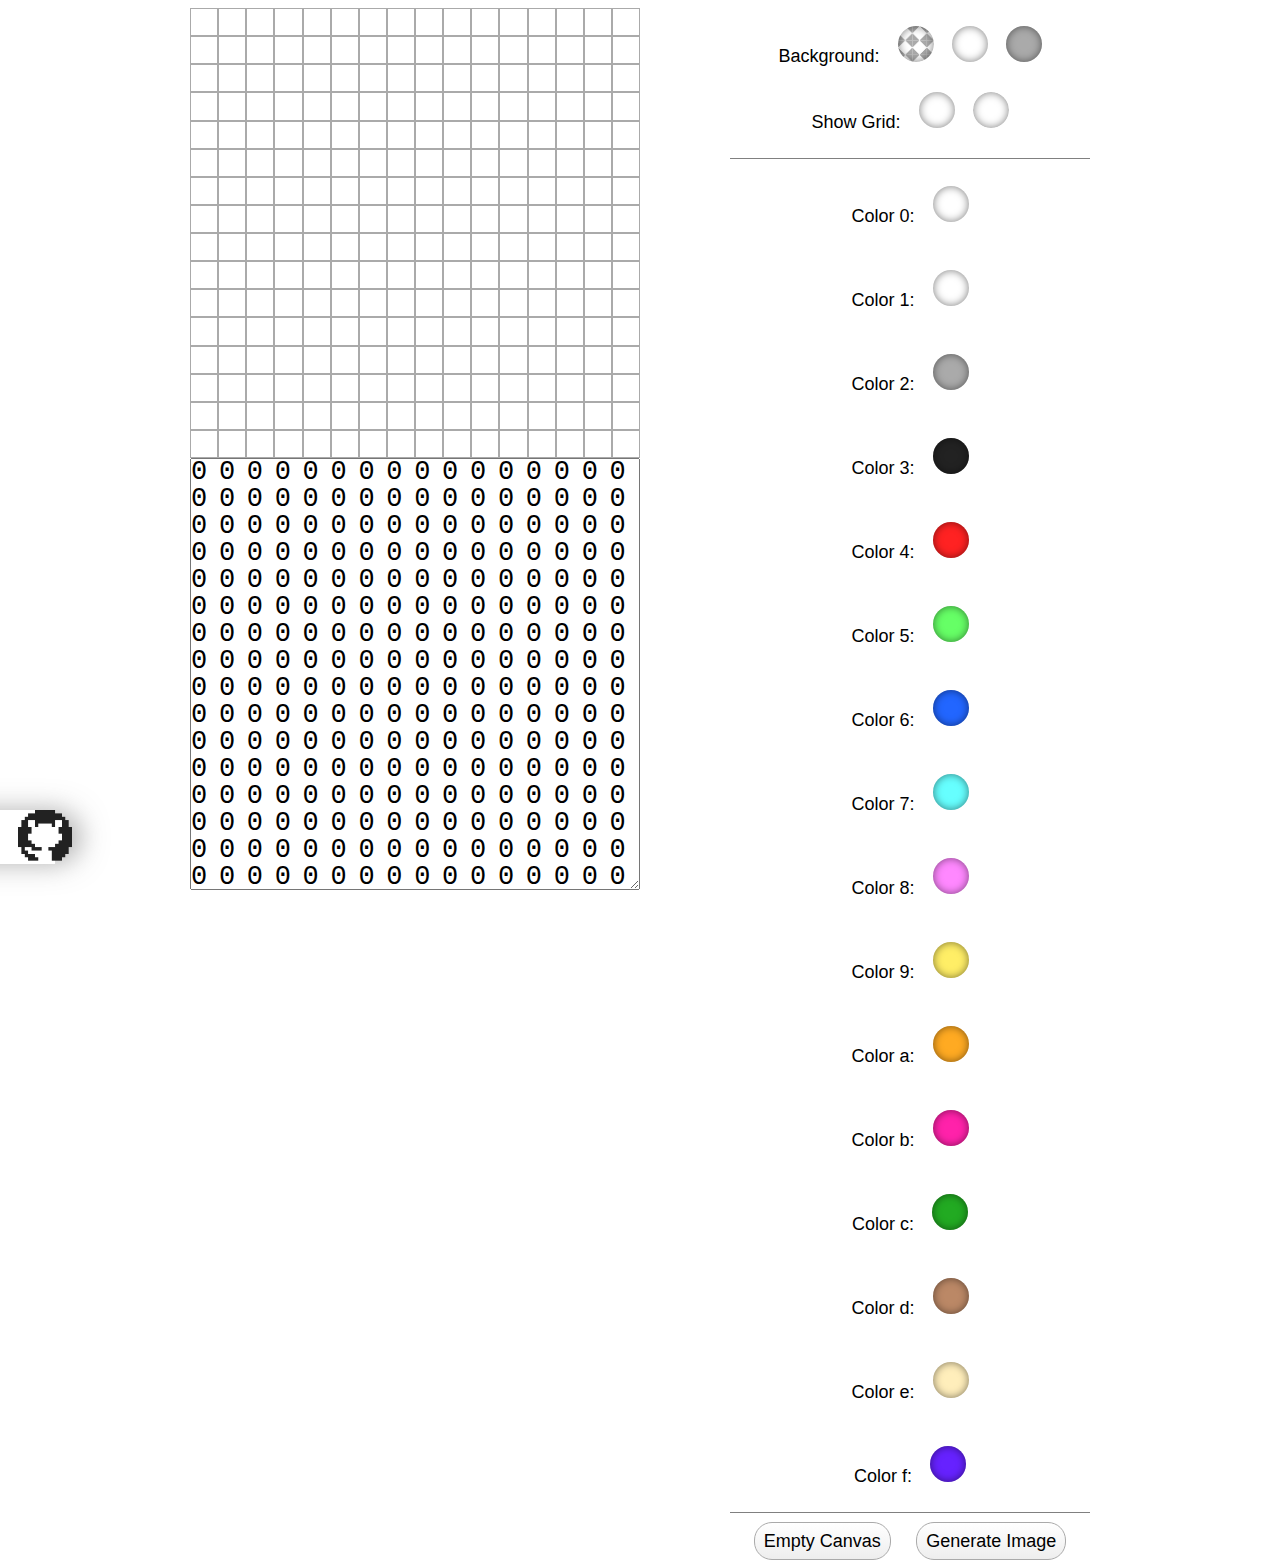
<file: 8biticondrawer/index.html>
<!doctype html>
<html>

<head>
    <meta charset="UTF-8">
    <title>8Bit Icon Drawer</title>
    <script src="https://cdnjs.cloudflare.com/ajax/libs/jquery/2.2.0/jquery.min.js"></script>
    <style>
        html {
            font-family: Roboto Slab, sans-serif;
        }
        
        body {
            font-size: 3vh;
            margin: none;
        }
        
        #area {
            width: 100%;
            position: relative;
        }
        
        #main {
            width: 100vh;
            height: 100vh;
            margin: 0 auto;
        }
        
        #bit_area {
            width: 50vh;
            height: 50vh;
            float: left;
        }
        
        #input_box {
            width: 50vh;
            height: 50vh;
            float: left;
        }
        
        #input_text {
            font-family: monospace;
            font-size: 3vh;
            letter-spacing: 1.3vh;
            line-height: 3vh;
            width: 50vh;
            height: 48vh;
            padding: 0;
            box-sizing: border-box;
        }
        
        #color_panel {
            width: 40vh;
            height: 100vh;
            float: right;
            text-align: center;
        }
        
        .cp_item {
            width: 100%;
            font-size: 2vh;
            line-height: 4vh;
            text-align: center;
            margin: 2vh 0;
        }
        
        .cp_item.colorSelect {
            width: 49%;
            display: inline-block;
        }
        
        .sepline {
            width: 100%;
            border-bottom: .1vh solid gray;
            margin-bottom: 1vh;
        }
        
        .click_dot {
            width: 4vh;
            height: 4vh;
            margin-left: 2vh;
            border-radius: 50%;
            display: inline-block;
            box-sizing: border-box;
            cursor: pointer;
            box-shadow: 0 0 1vh rgba(0, 0, 0, .5) inset;
        }
        
        .click_dot:hover {
            box-shadow: 0 0 1vh rgba(0, 0, 0, .2) inset;
        }
        
        .click_dot:active {
            box-shadow: 0 0 1vh rgba(0, 0, 0, .9) inset;
        }
        
        .active_dot {
            box-shadow: 0 0 2vh rgba(0, 0, 0, .9);
        }
        
        .bit_grid {
            float: left;
            width: 6.25%;
            height: 6.25%;
            cursor: pointer;
            box-sizing: border-box;
            border: .2vh solid #AAA;
        }
        
        .no_border .bit_grid {
            border: none;
        }
        
        #cover {
            display: none;
            position: fixed;
            left: 0;
            top: 0;
            width: 100%;
            height: 100%;
            background: rgba(255, 255, 255, .6);
        }
        
        #cover_container {
            width: 70vh;
            height: 75vh;
            margin: 10vh auto;
            background: #FFF;
            box-shadow: 0 0 10vh rgba(100, 100, 100, .8);
            text-align: center;
            position: relative;
        }
        
        #cover_container span {
            display: inline-block;
            margin-top: 2vh;
        }
        
        #cover_bg{
            width: 60vh;
            height: 60vh;
            margin-top: 5vh;
            margin-bottom: -61vh;
            display: inline-block;
        }
        
        #cover_image {
            width: 58vh;
            height: 58vh;
            border: 1vh solid #222;
            display: inline-block;
        }
        
        #btn_close {
            position: absolute;
            right: -2vh;
            top: -2vh;
            width: 4vh;
            height: 4vh;
            text-align: center;
            font-size: 4vh;
            line-height: 4vh;
            background: linear-gradient(to bottom, #F99, #F88);
            border: .2vh solid #F77;
            border-radius: 50%;
            cursor: pointer;
        }
        
        #btn_close:hover {
            background: linear-gradient(to bottom, #F99, #F88);
            border: .2vh solid #F99;
        }
        
        #btn_close:active {
            background: linear-gradient(to bottom, #F77, #F88);
            border: .2vh solid #F77;
        }
        
        #floatbar {
            position:fixed;
            left: -23vh;
            bottom: 4vh;
            width:30vh;
            height:6vh;
            background: #FFF;
            box-shadow: 2vh 0 3vh rgba(100, 100, 100, .5);
            border-radius: 0 3vh 3vh 0;
            transition: left .3s;
        }
        
        #floatbar:hover {
            left: 0vh;
        }
        
        #floatbar a {
            width:24vh;
            height:6vh;
            font-size: 2vh;
            font-weight: bold;
            line-height: 6vh;
            text-align: center;
            display:inline-block;
        }
        
        #floatbar img {
            position:absolute;
            top:0;
            right:-1vh;
            width:6vh;
            height:6vh;
        }
        
        .button {
            display: inline-block;
            font-size: 2vh;
            line-height: 3vh;
            background: linear-gradient(to bottom, #FFF, #EEE);
            border: .2vh solid #AAA;
            padding: .5vh 1vh;
            border-radius: 2vh;
            margin: 0 1vh;
            cursor: pointer;
        }
        
        .button:hover {
            background: linear-gradient(to bottom, #FFF, #EEE);
            border: .2vh solid #555;
        }
        
        .button:active {
            background: linear-gradient(to bottom, #DDD, #EEE);
            border: .2vh solid #AAA;
        }
        
        .cg {
            background-color: #fff;
            background-size: 20% 20%;
            background-image: linear-gradient(0deg, transparent 45%, #AAA 45%, #AAA 55%, transparent 55%), linear-gradient(90deg, transparent 45%, #AAA 45%, #AAA 55%, transparent 55%);
        }
        
        .ctm {
            background-color: #fff;
            background-size: 5% 5%;
            background-image: linear-gradient(45deg, #EEE 25%, transparent 25%, transparent 75%, #EEE 75%, #EEE), linear-gradient(-45deg, #EEE 25%, transparent 25%, transparent 75%, #EEE 75%, #EEE);
        }
        
        .c1m {
            background: #FFF;
        }
        
        .c2m {
            background: #EEE;
        }
        
        .ct {
            background-color: #fff;
            background-size: 40% 40%;
            background-image: linear-gradient(45deg, #AAA 25%, transparent 25%, transparent 75%, #AAA 75%, #AAA), linear-gradient(-45deg, #AAA 25%, transparent 25%, transparent 75%, #AAA 75%, #AAA);
        }
        
        .c0 {
            background: transparent;
        }
        
        .c1 {
            background: #FFF;
        }
        
        .c2 {
            background: #AAA;
        }
        
        .c3 {
            background: #222;
        }
        
        .c4 {
            background: #F22;
        }
        
        .c5 {
            background: #6F6;
        }
        
        .c6 {
            background: #26F;
        }
        
        .c7 {
            background: #6FF;
        }
        
        .c8 {
            background: #F8F;
        }
        
        .c9 {
            background: #FE6;
        }
        
        .ca {
            background: #FA2;
        }
        
        .cb {
            background: #F2A;
        }
        
        .cc {
            background: #2A2;
        }
        
        .cd {
            background: #B86;
        }
        
        .ce {
            background: #FEB;
        }
        
        .cf {
            background: #62F;
        }
    </style>
</head>

<body>
    <div id="area">
        <div id="main">
            <div id="bit_area" oncontextmenu="return false;">
            </div>
            <div id="color_panel">
                <div class="cp_item bgSelect"><span class="cp_text">Background:</span><span c="t" class="click_dot ct"></span><span c="1" class="click_dot c1"></span><span c="2" class="click_dot c2"></span>
                </div>
                <div class="cp_item gridEnable"><span class="cp_text">Show Grid:</span><span c="no" class="click_dot c1"></span><span c="yes" class="click_dot cg"></span>
                </div>
                <div class="sepline"></div>
                <div class="cp_item colorSelect"><span class="cp_text">Color 0:</span><span c="0" class="click_dot c0"></span>
                </div>
                <div class="cp_item colorSelect"><span class="cp_text">Color 1:</span><span c="1" class="click_dot c1"></span>
                </div>
                <div class="cp_item colorSelect"><span class="cp_text">Color 2:</span><span c="2" class="click_dot c2"></span>
                </div>
                <div class="cp_item colorSelect"><span class="cp_text">Color 3:</span><span c="3" class="click_dot c3"></span>
                </div>
                <div class="cp_item colorSelect"><span class="cp_text">Color 4:</span><span c="4" class="click_dot c4"></span>
                </div>
                <div class="cp_item colorSelect"><span class="cp_text">Color 5:</span><span c="5" class="click_dot c5"></span>
                </div>
                <div class="cp_item colorSelect"><span class="cp_text">Color 6:</span><span c="6" class="click_dot c6"></span>
                </div>
                <div class="cp_item colorSelect"><span class="cp_text">Color 7:</span><span c="7" class="click_dot c7"></span>
                </div>
                <div class="cp_item colorSelect"><span class="cp_text">Color 8:</span><span c="8" class="click_dot c8"></span>
                </div>
                <div class="cp_item colorSelect"><span class="cp_text">Color 9:</span><span c="9" class="click_dot c9"></span>
                </div>
                <div class="cp_item colorSelect"><span class="cp_text">Color a:</span><span c="a" class="click_dot ca"></span>
                </div>
                <div class="cp_item colorSelect"><span class="cp_text">Color b:</span><span c="b" class="click_dot cb"></span>
                </div>
                <div class="cp_item colorSelect"><span class="cp_text">Color c:</span><span c="c" class="click_dot cc"></span>
                </div>
                <div class="cp_item colorSelect"><span class="cp_text">Color d:</span><span c="d" class="click_dot cd"></span>
                </div>
                <div class="cp_item colorSelect"><span class="cp_text">Color e:</span><span c="e" class="click_dot ce"></span>
                </div>
                <div class="cp_item colorSelect"><span class="cp_text">Color f:</span><span c="f" class="click_dot cf"></span>
                </div>
                <div class="sepline"></div>
                <div class="button" id="btn_clear">Empty Canvas</div>
                <div class="button" id="btn_generate">Generate Image</div>
            </div>
            <div id="input_box">
                <textarea id="input_text"></textarea>
            </div>
        </div>
    </div>

    <div id="cover">
        <div id="cover_container">
            <div id="cover_bg" class="ctm"></div>
            <img id="cover_image" title="8Bit Icon">
            <span>Right Click Image to Save it!</span>
            <div id="btn_close">×</div>
        </div>
    </div>
    
    <div id="floatbar">
        <a href="https://github.com/Shinerising/8bit-Icon-Drawer" target="_blank">See Code on GitHub</a>
        <img id="floatbar_icon" title="github icon" src="[data-uri]">
    </div>



    <script>
        var currentColor = "0";
        var currentBgc = "0";

        $(document).ready(function () {
            createIcon();
            //refreshIcon(iconData[0]);
            refreshText();

            $('.bit_grid').on("mousedown", function (event) {
                if (event.which == 3) {
                    $(this).attr('class', 'bit_grid').addClass('c0').attr('c', 0);
                    refreshText();
                } else {
                    $(this).attr('class', 'bit_grid').addClass('c' + currentColor).attr('c', currentColor);
                    refreshText();
                }
            });
            
            $('#input_text').change(function() {
                var c;
                for(var i = 0; i < 256; i++) {
                    c = $('#input_text').val().charAt(i);
                    $('.bit_grid').eq(i).attr('class', 'bit_grid c' + c).attr('c', c)
                }
            });

            $('.bgSelect .click_dot').click(function () {
                $('.bgSelect .active_dot').removeClass('active_dot');
                $(this).addClass('active_dot');
                if ($(this).attr('c') == "t") {
                    $('#bit_area').removeClass('ctm c1m c2m').addClass('ctm');
                } else if ($(this).attr('c') == "1") {
                    $('#bit_area').removeClass('ctm c1m c2m').addClass('c1m');
                } else {
                    $('#bit_area').removeClass('ctm c1m c2m').addClass('c2m');
                }
            });

            $('.gridEnable .click_dot').click(function () {
                $('.gridEnable .active_dot').removeClass('active_dot');
                $(this).addClass('active_dot');
                if ($(this).attr('c') == "yes") {
                    $('#bit_area').removeClass('no_border');
                } else {
                    $('#bit_area').addClass('no_border');
                }
            });

            $('.colorSelect .click_dot').click(function () {
                $('.colorSelect .active_dot').removeClass('active_dot');
                $(this).addClass('active_dot');
                currentColor = $(this).attr('c');
            });

            $('#btn_generate').click(function () {
                generateImg();
                $('#cover').show();
            });

            $('#btn_close').click(function () {
                $('#cover').hide();
            });

            $('#btn_clear').click(function () {
                $('.bit_grid').attr('class', 'bit_grid c0').attr('c', '0');
            });

        });


        function createIcon() {
            for (var i = 0; i < 256; i++) {
                $('<div c="0" class="bit_grid c0"></div>').appendTo($('#bit_area'));
            }
        }

        function refreshText() {
            var str = "";
            for (var i = 0; i < 256; i++) {
                str += $('.bit_grid').eq(i).attr("c");
            }
            $("#input_text").val(str);
        }

        function refreshIcon(str) {
            for (var i = 0; str.charAt(i) != ''; i++) {
                var c;
                if (str.charAt(i) != '\n') {
                    c = 'c' + str.charAt(i);
                    $('.bit_grid').eq(i).attr('class', 'bit_grid').addClass(c);
                }
            }
        }

        function generateImg() {
            var canvas = document.createElement("canvas");
            canvas.width = 1024;
            canvas.height = 1024;
            var ctx = canvas.getContext("2d");
            var c = 0;
            var x, y;
            for (var i = 0; i < 256; i++) {
                c = parseInt($('.bit_grid').eq(i).attr('c'), 16);
                if (c != 0) {
                    ctx.fillStyle = colorData[c];
                    y = parseInt(i / 16) * 64;
                    x = (i % 16) * 64;
                    ctx.fillRect(x, y, 64, 64);
                }
            }

            $('#cover_image').attr('src', canvas.toDataURL("image/png"));
        }

        var colorData = ["transparent",
            "#FFF",
            "#AAA",
            "#222",
            "#F22",
            "#6F6",
            "#26F",
            "#6FF",
            "#F8F",
            "#FE6",
            "#FA2",
            "#F2A",
            "#2A2",
            "#B86",
            "#FEB",
            "#62F"];
    </script>
</body>

</html>
</file>
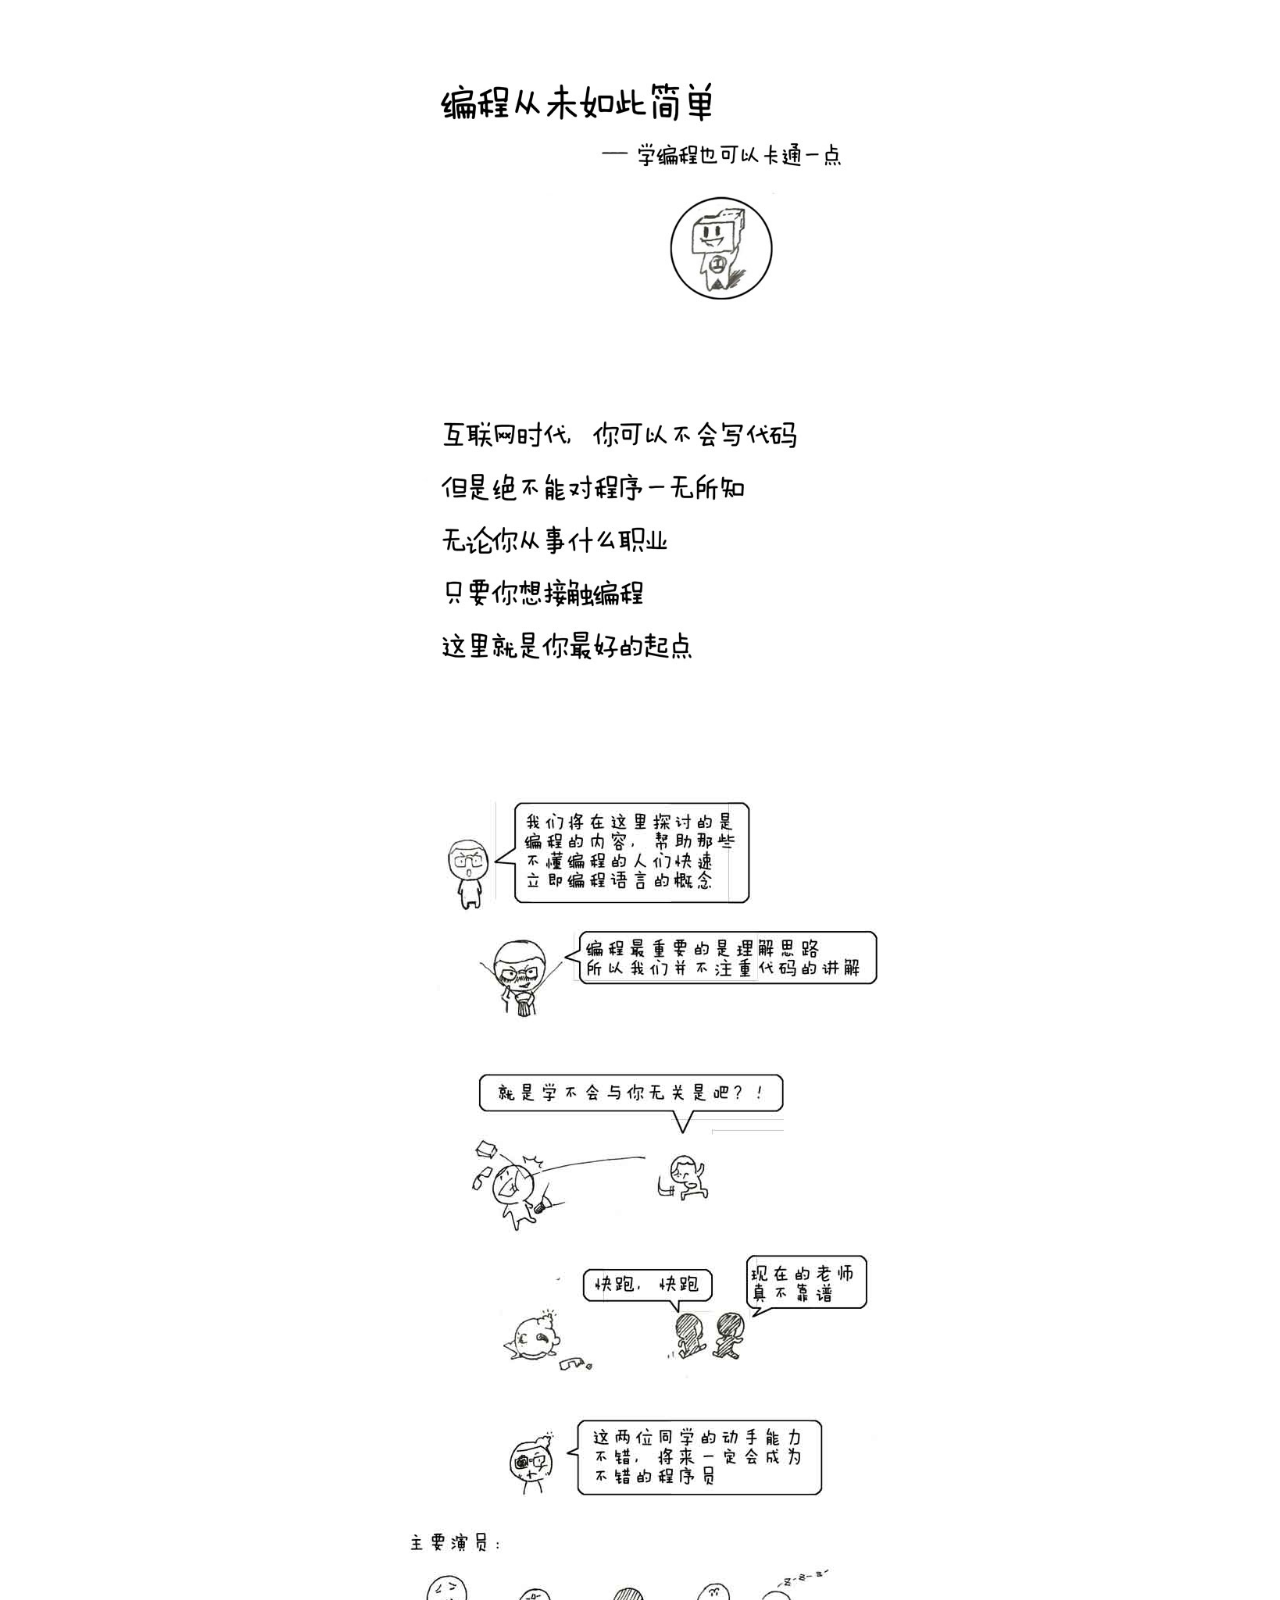
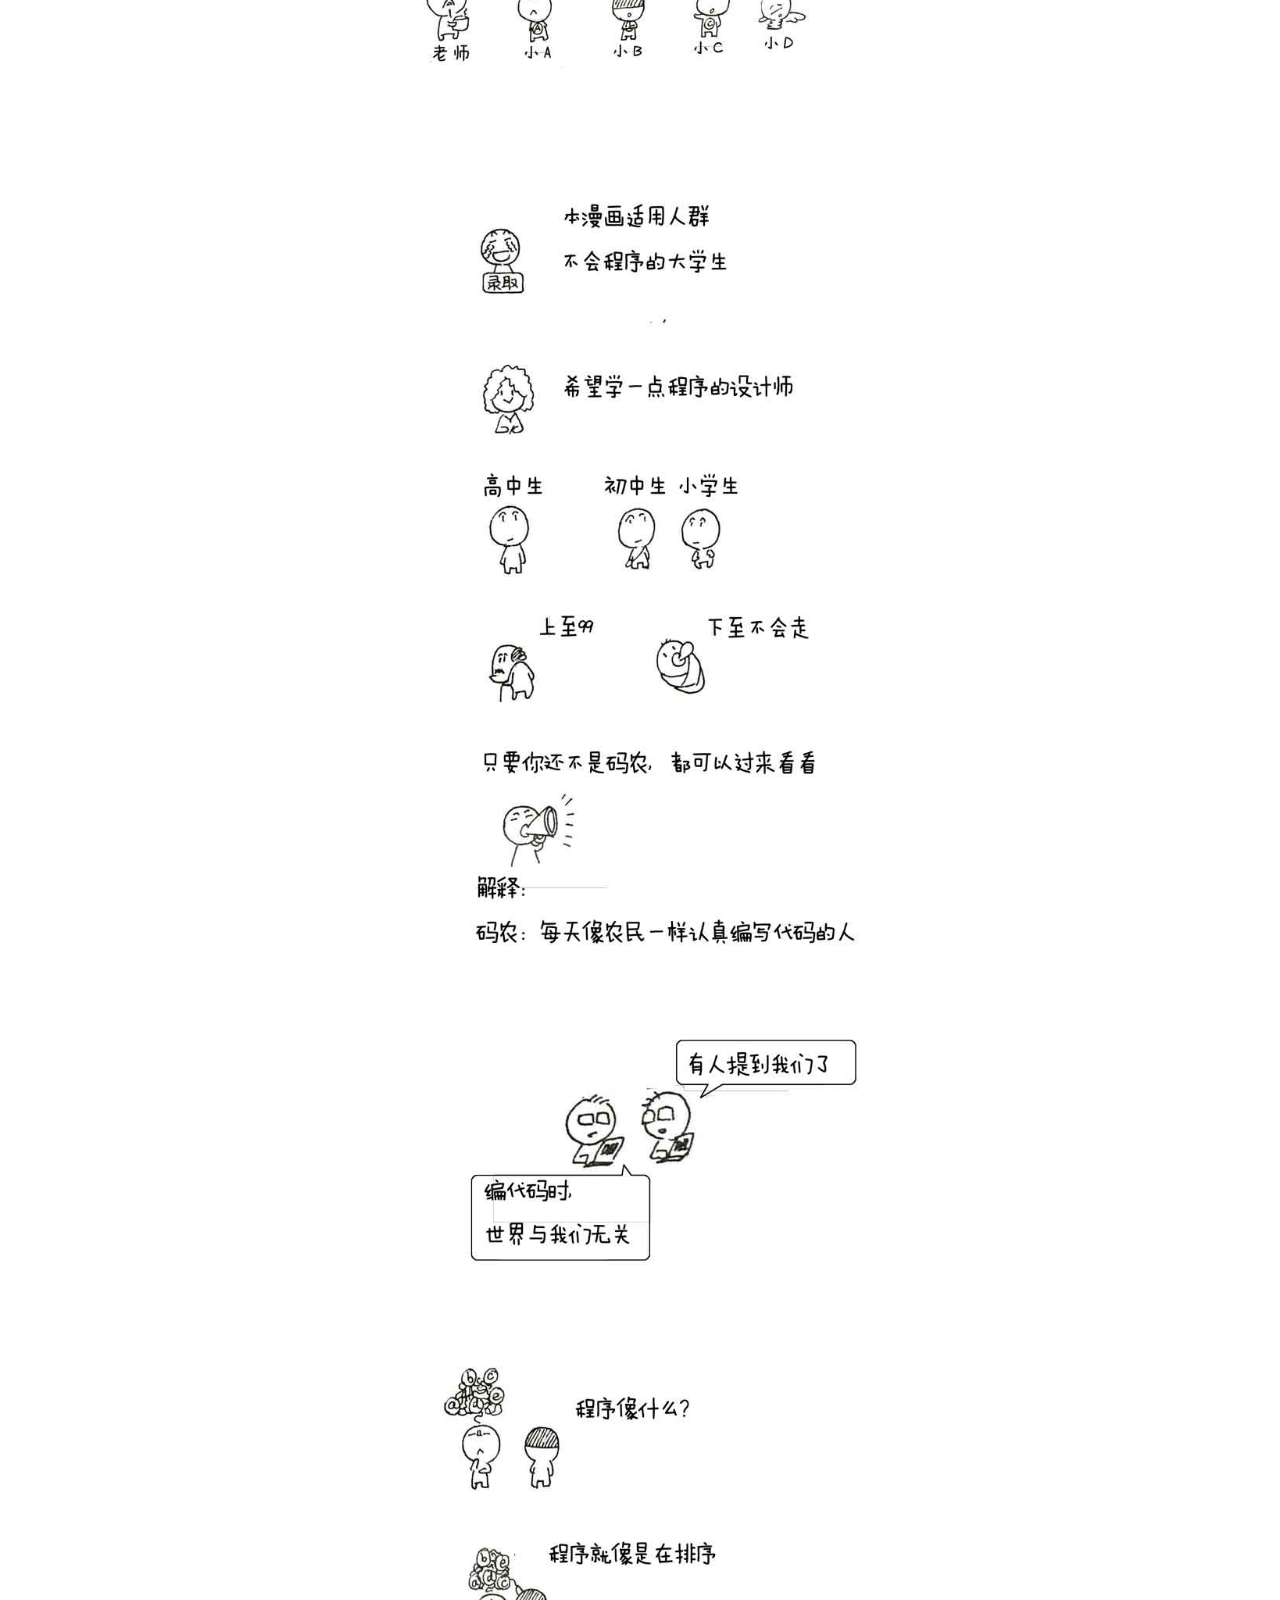
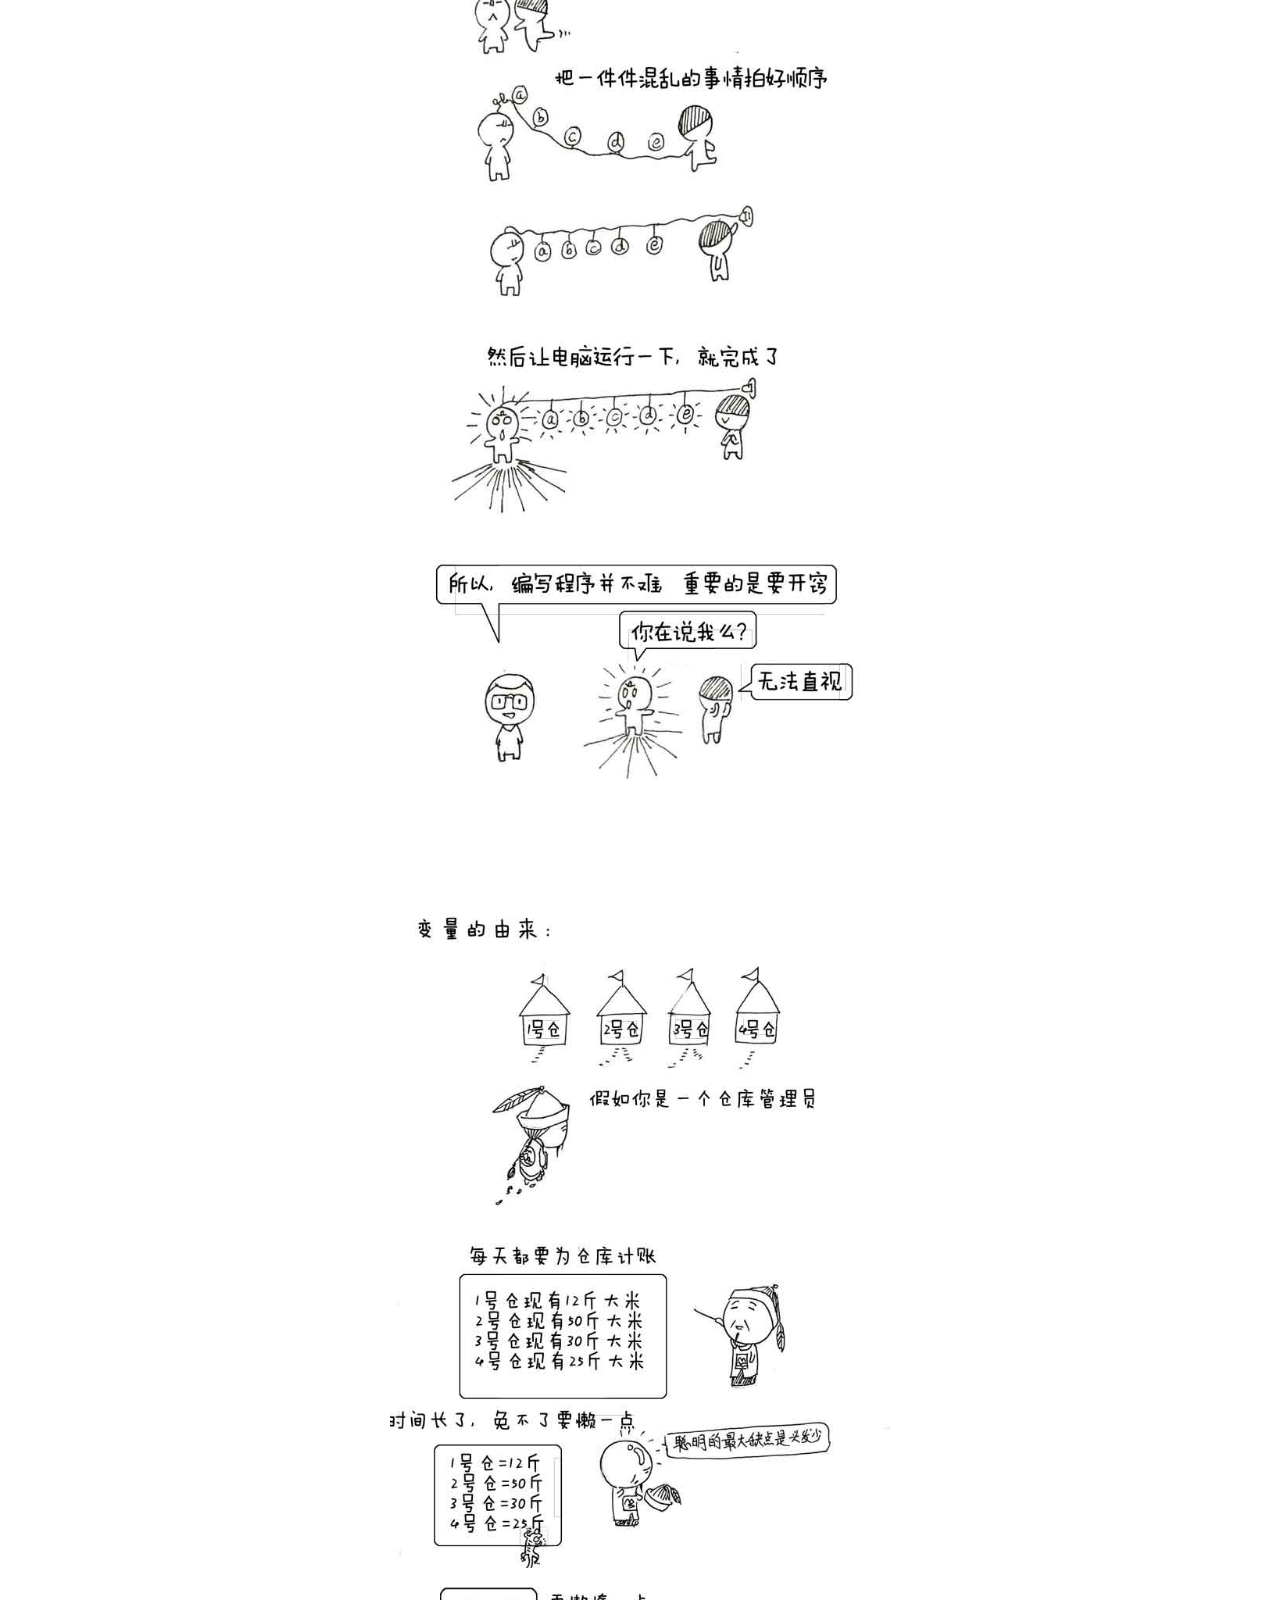
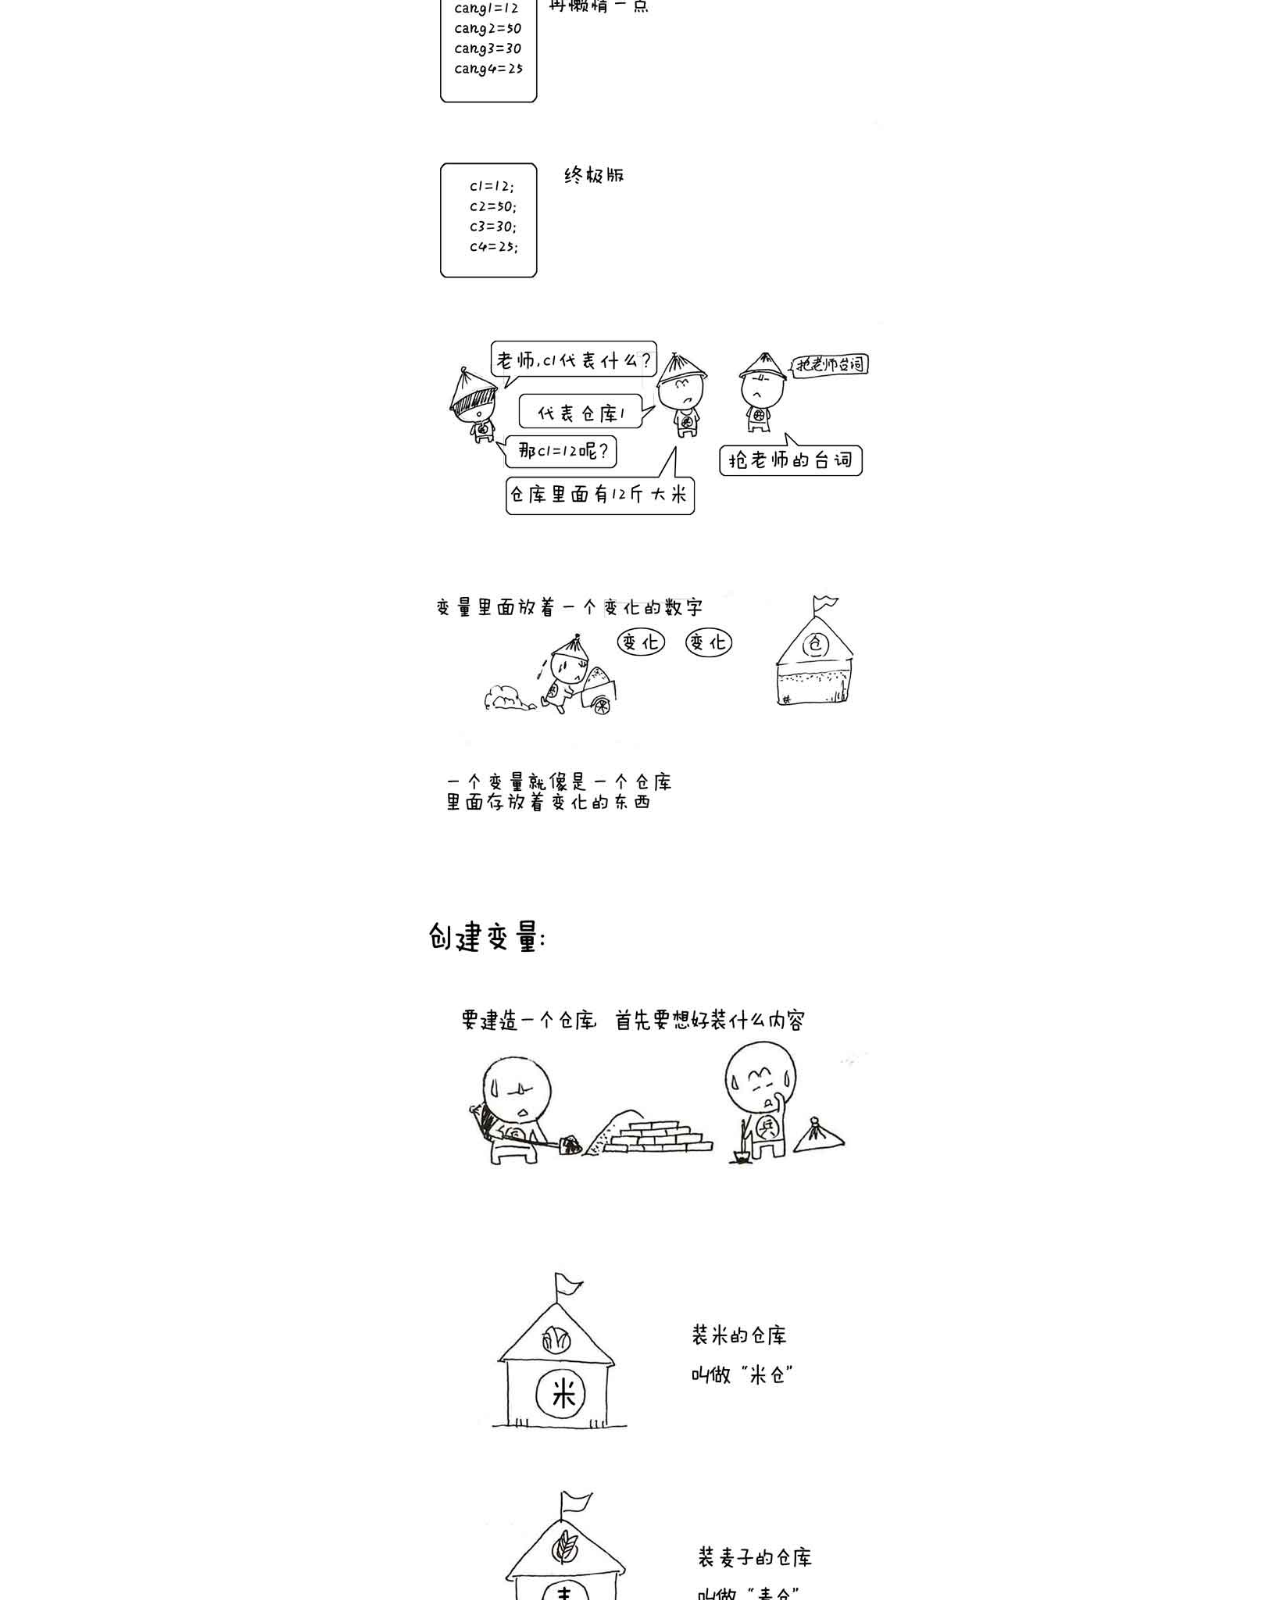
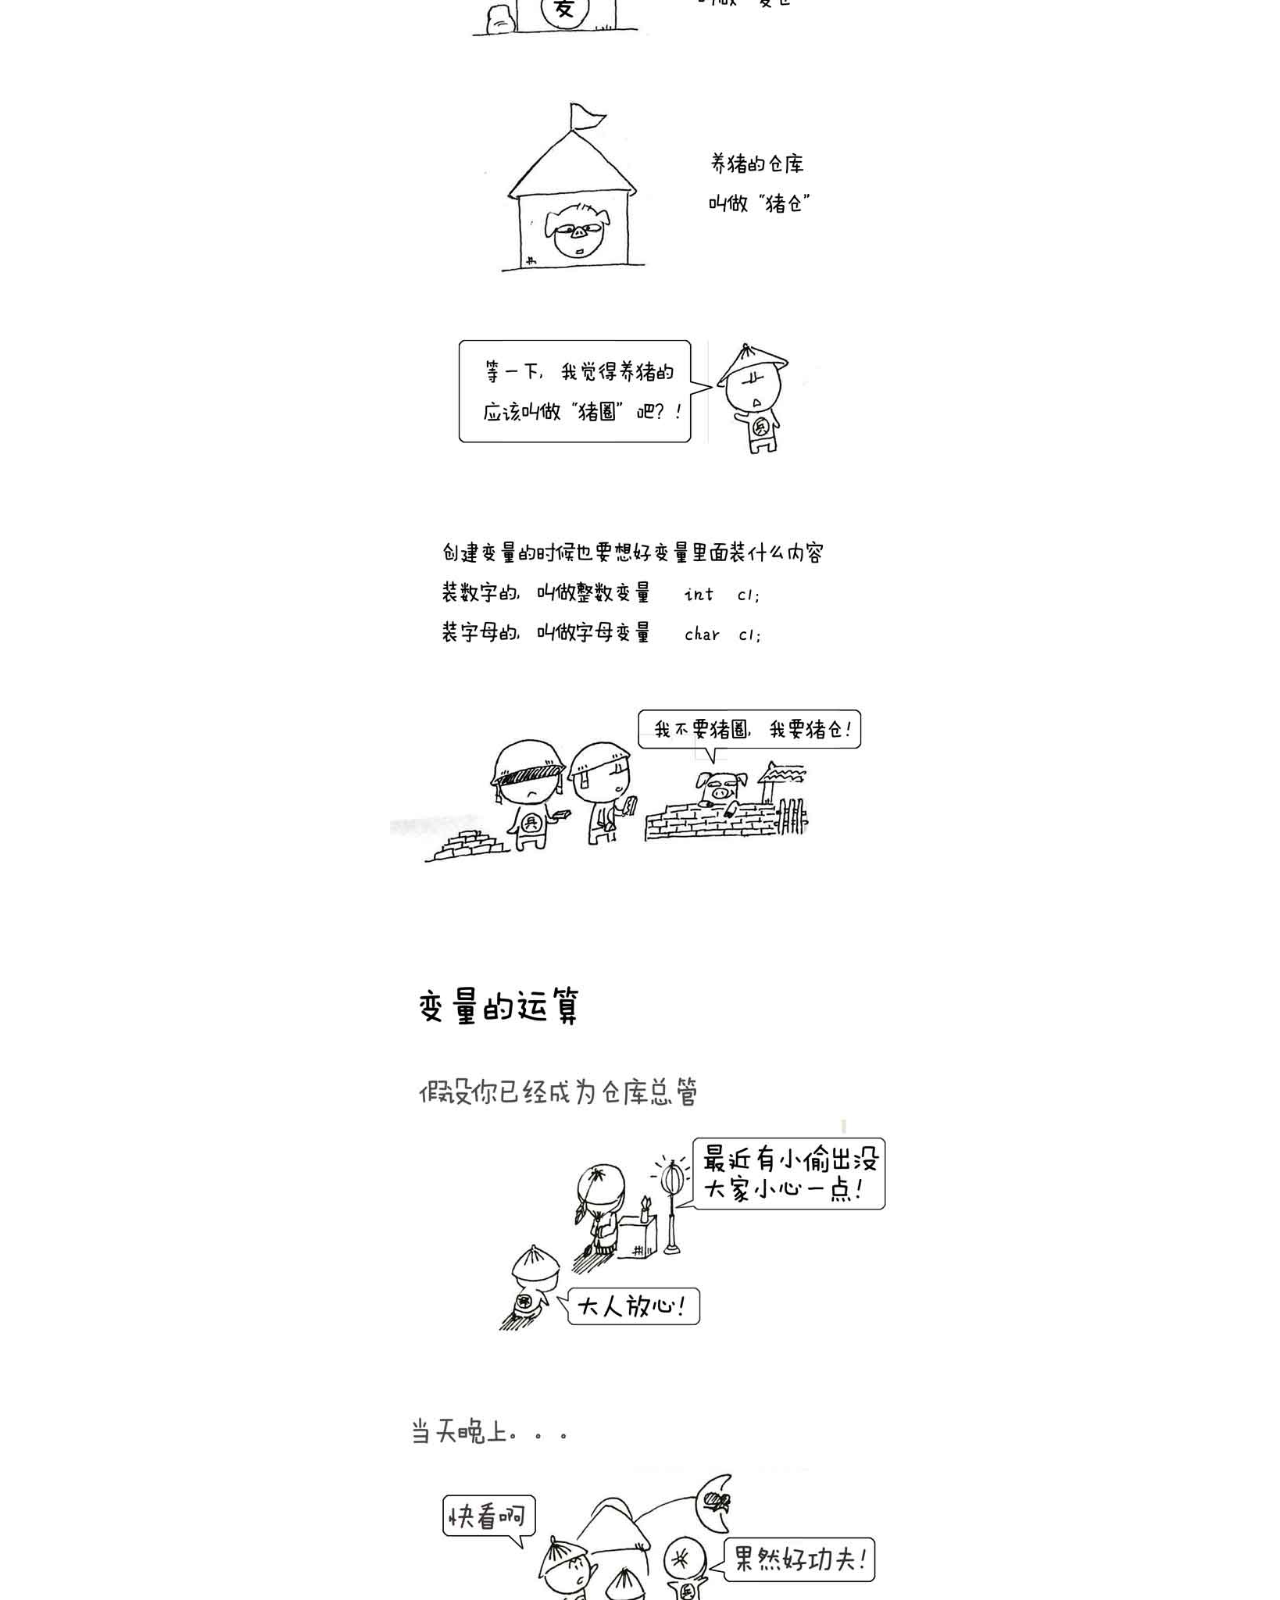
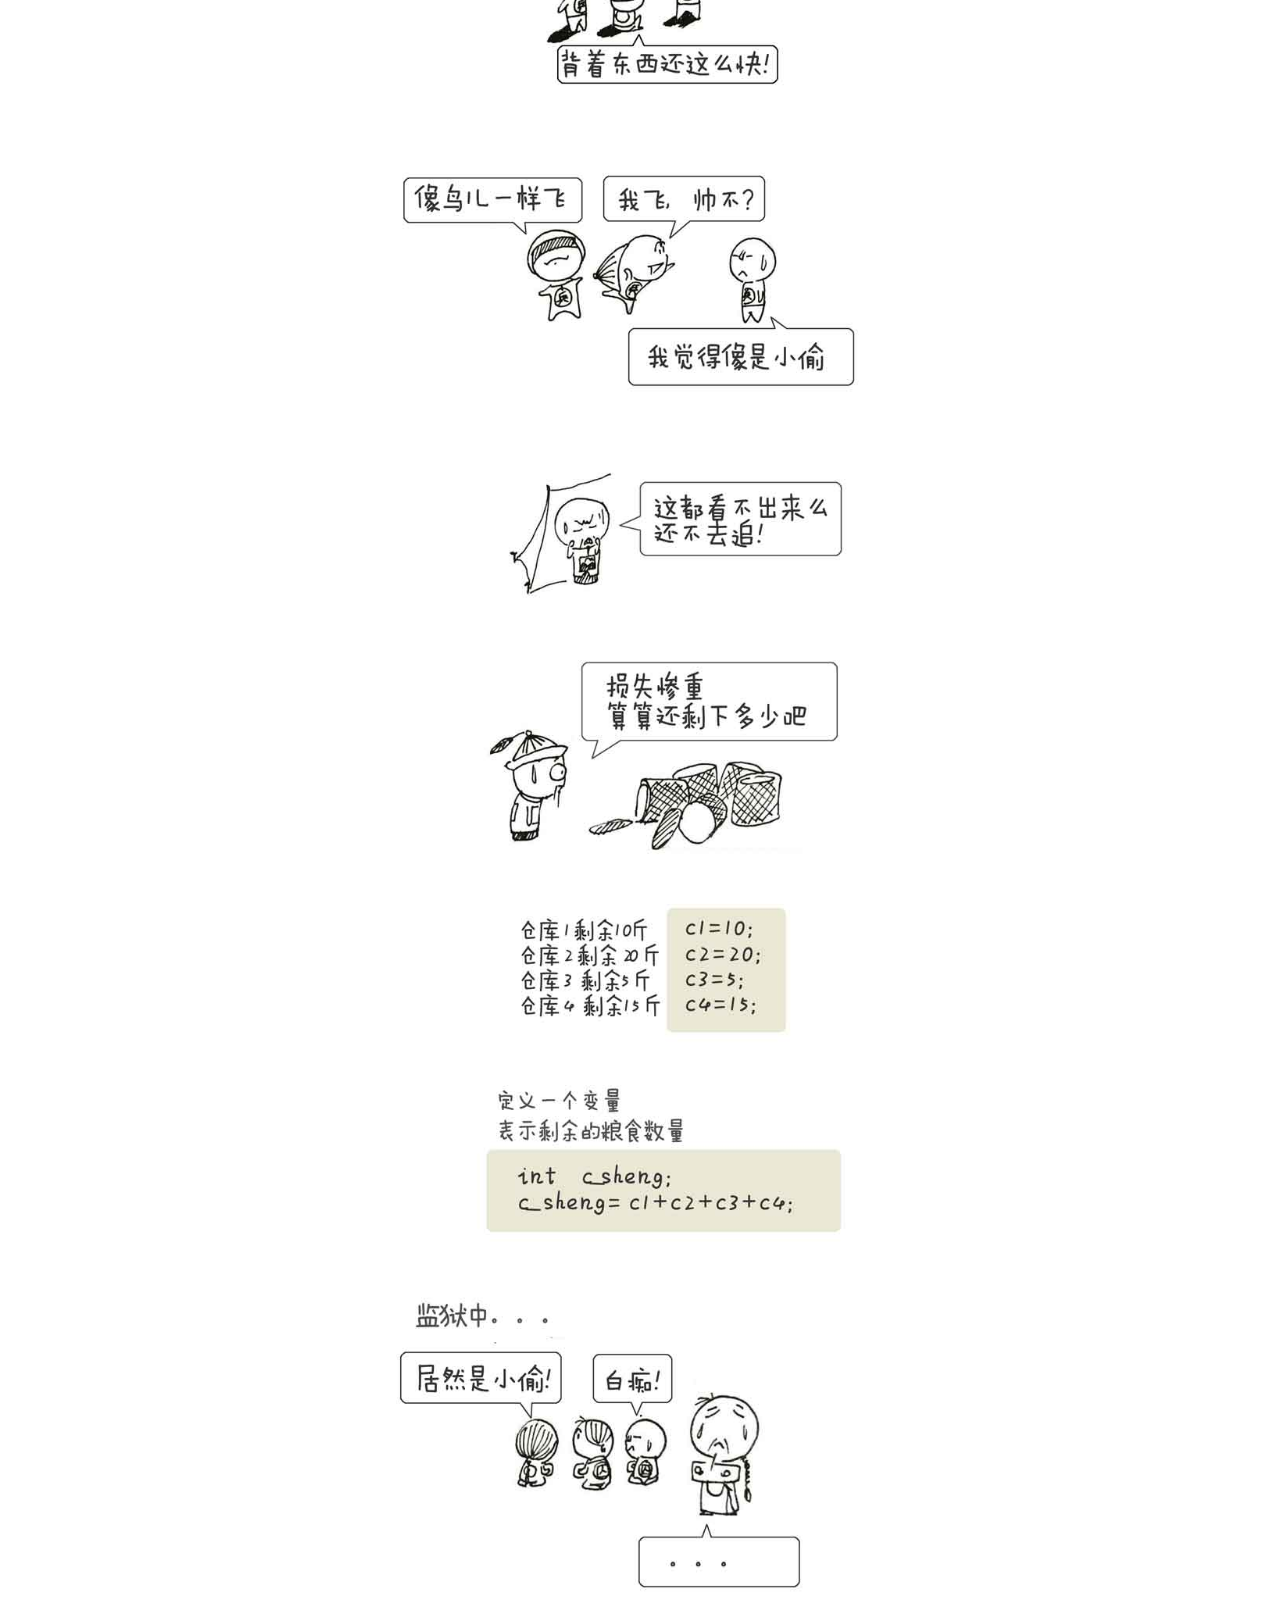
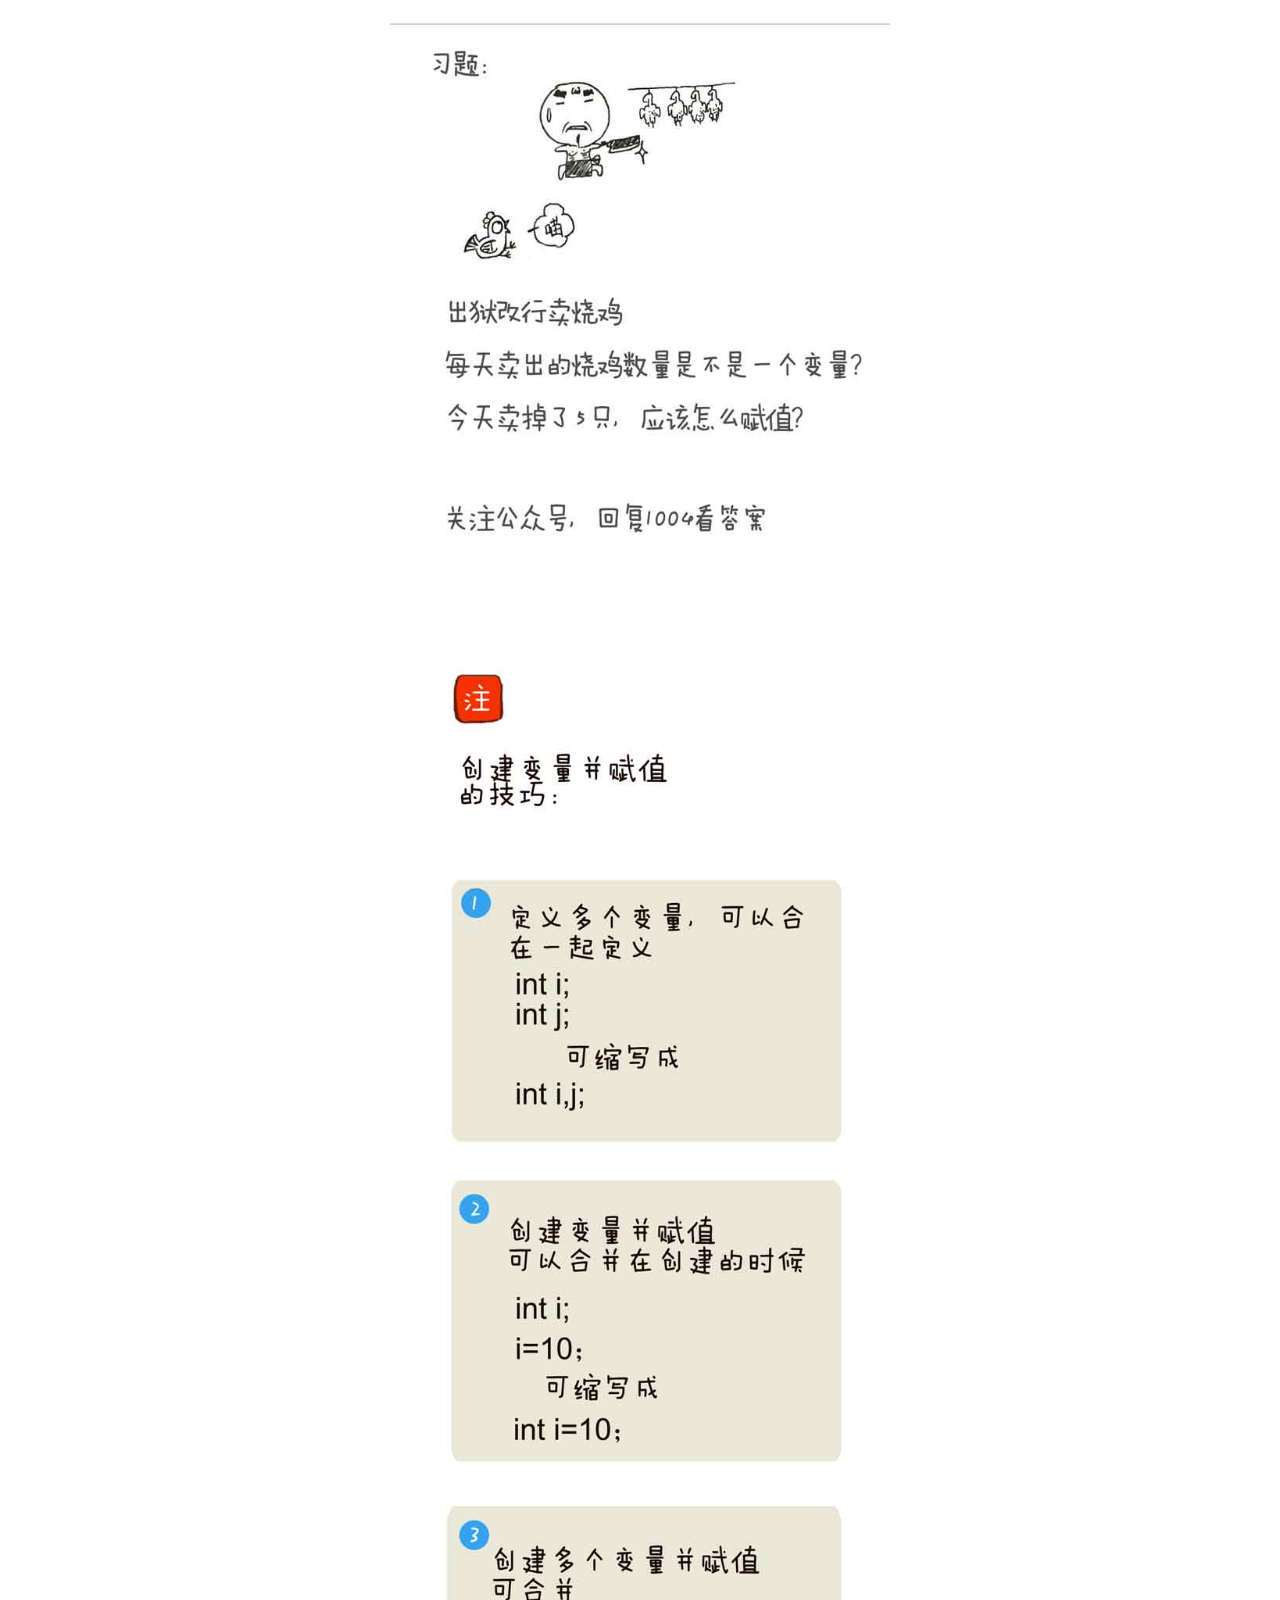
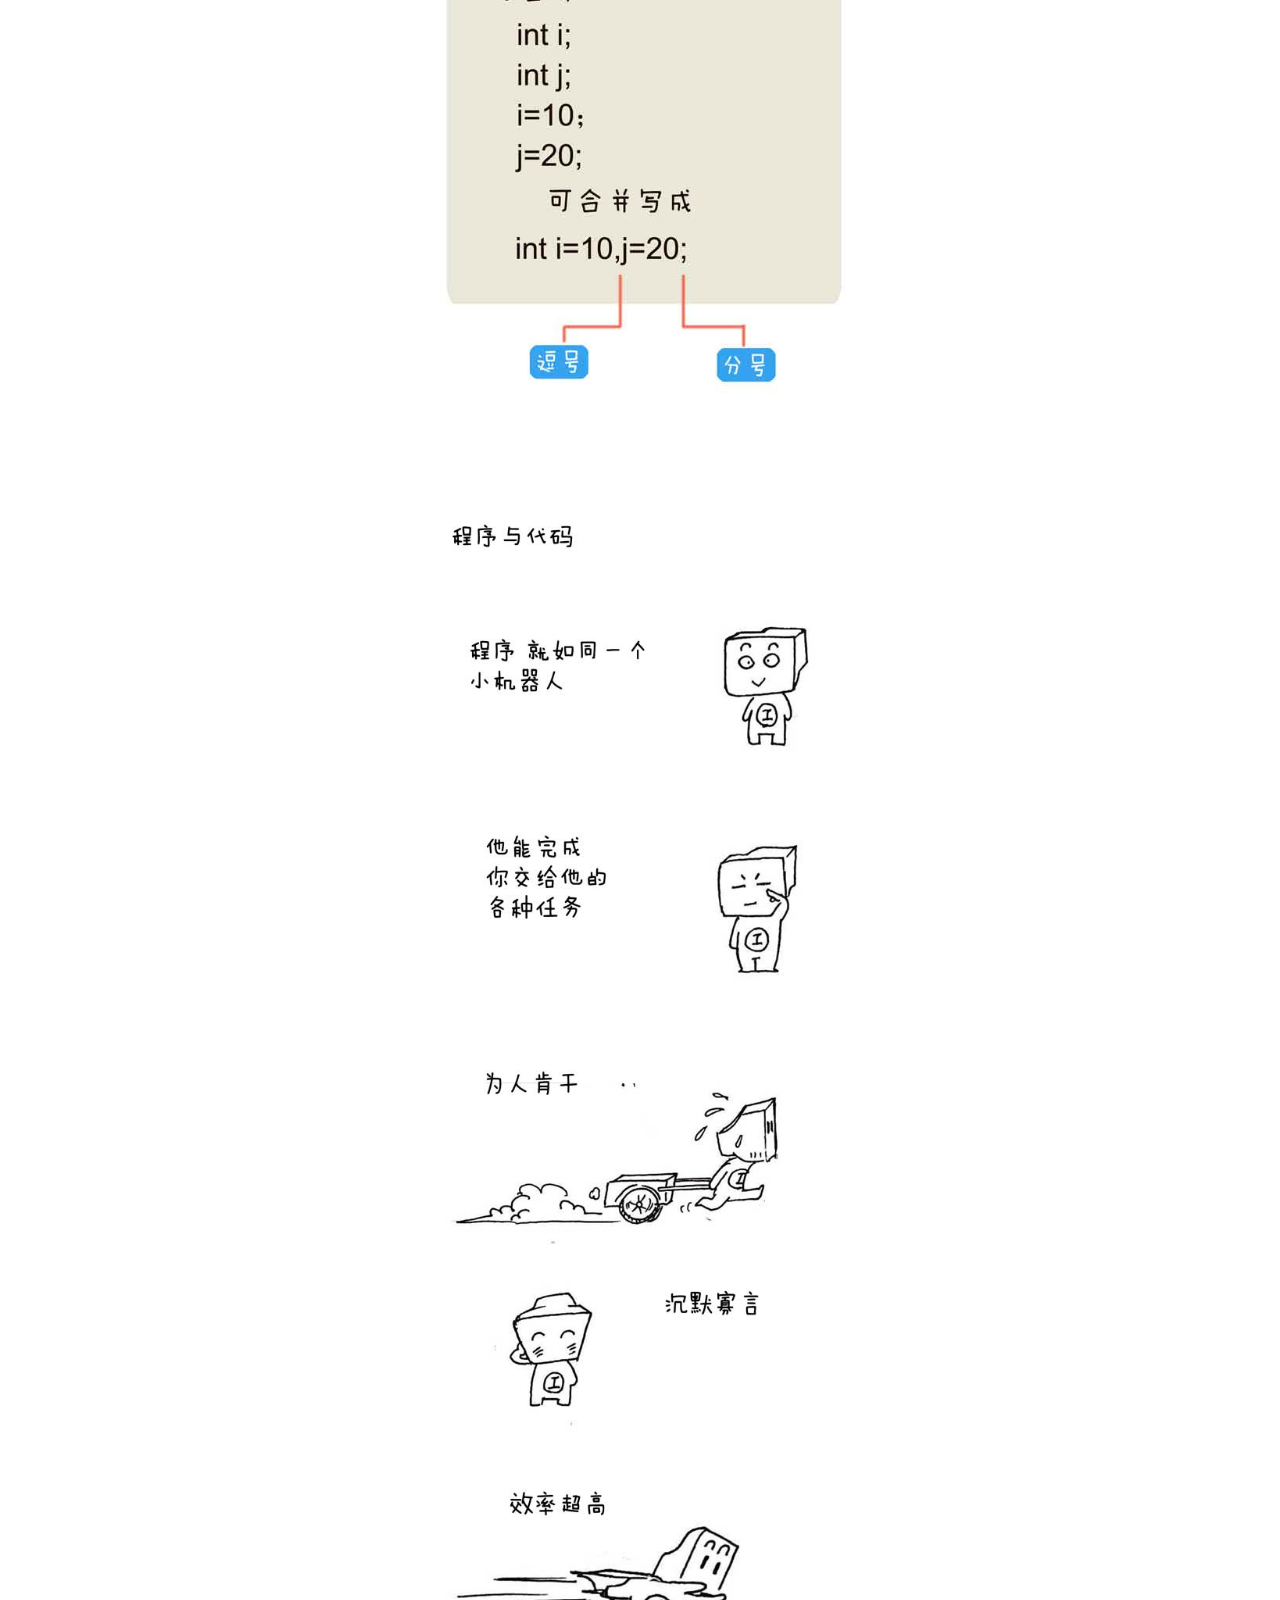
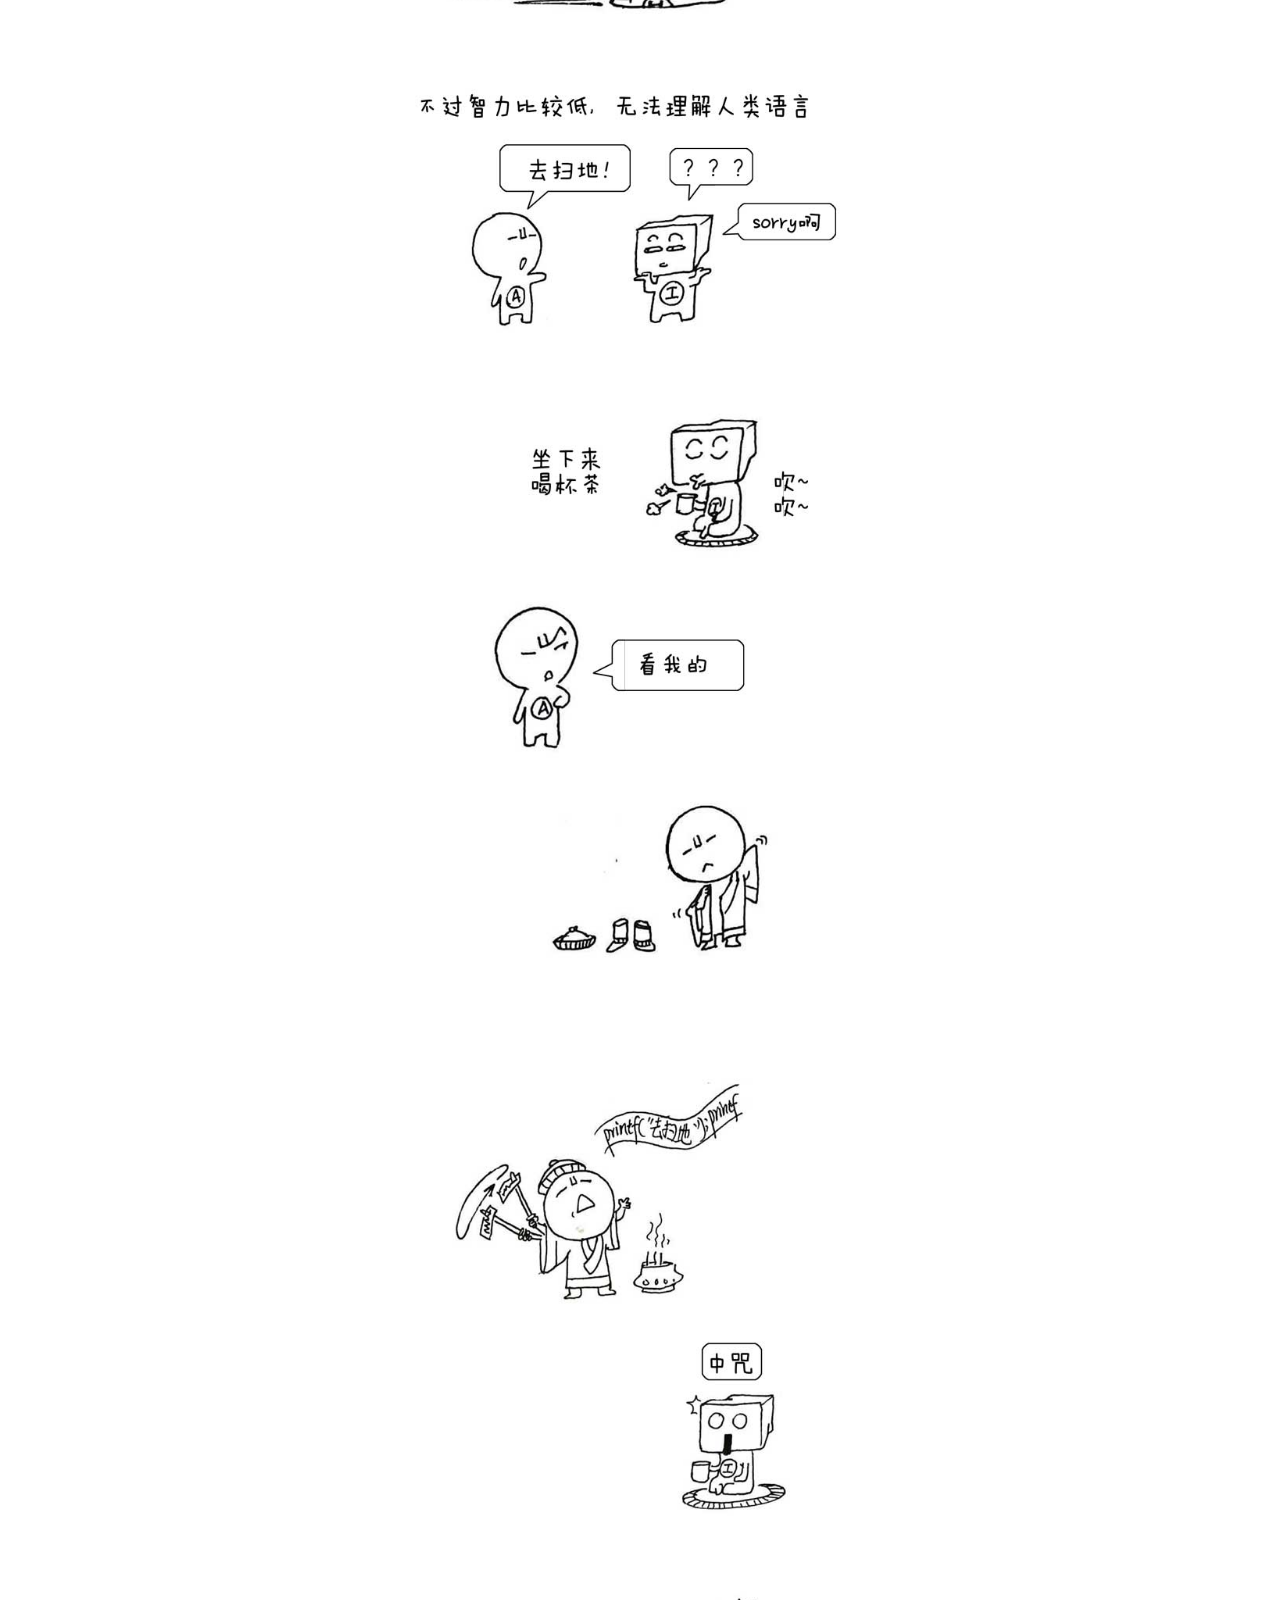
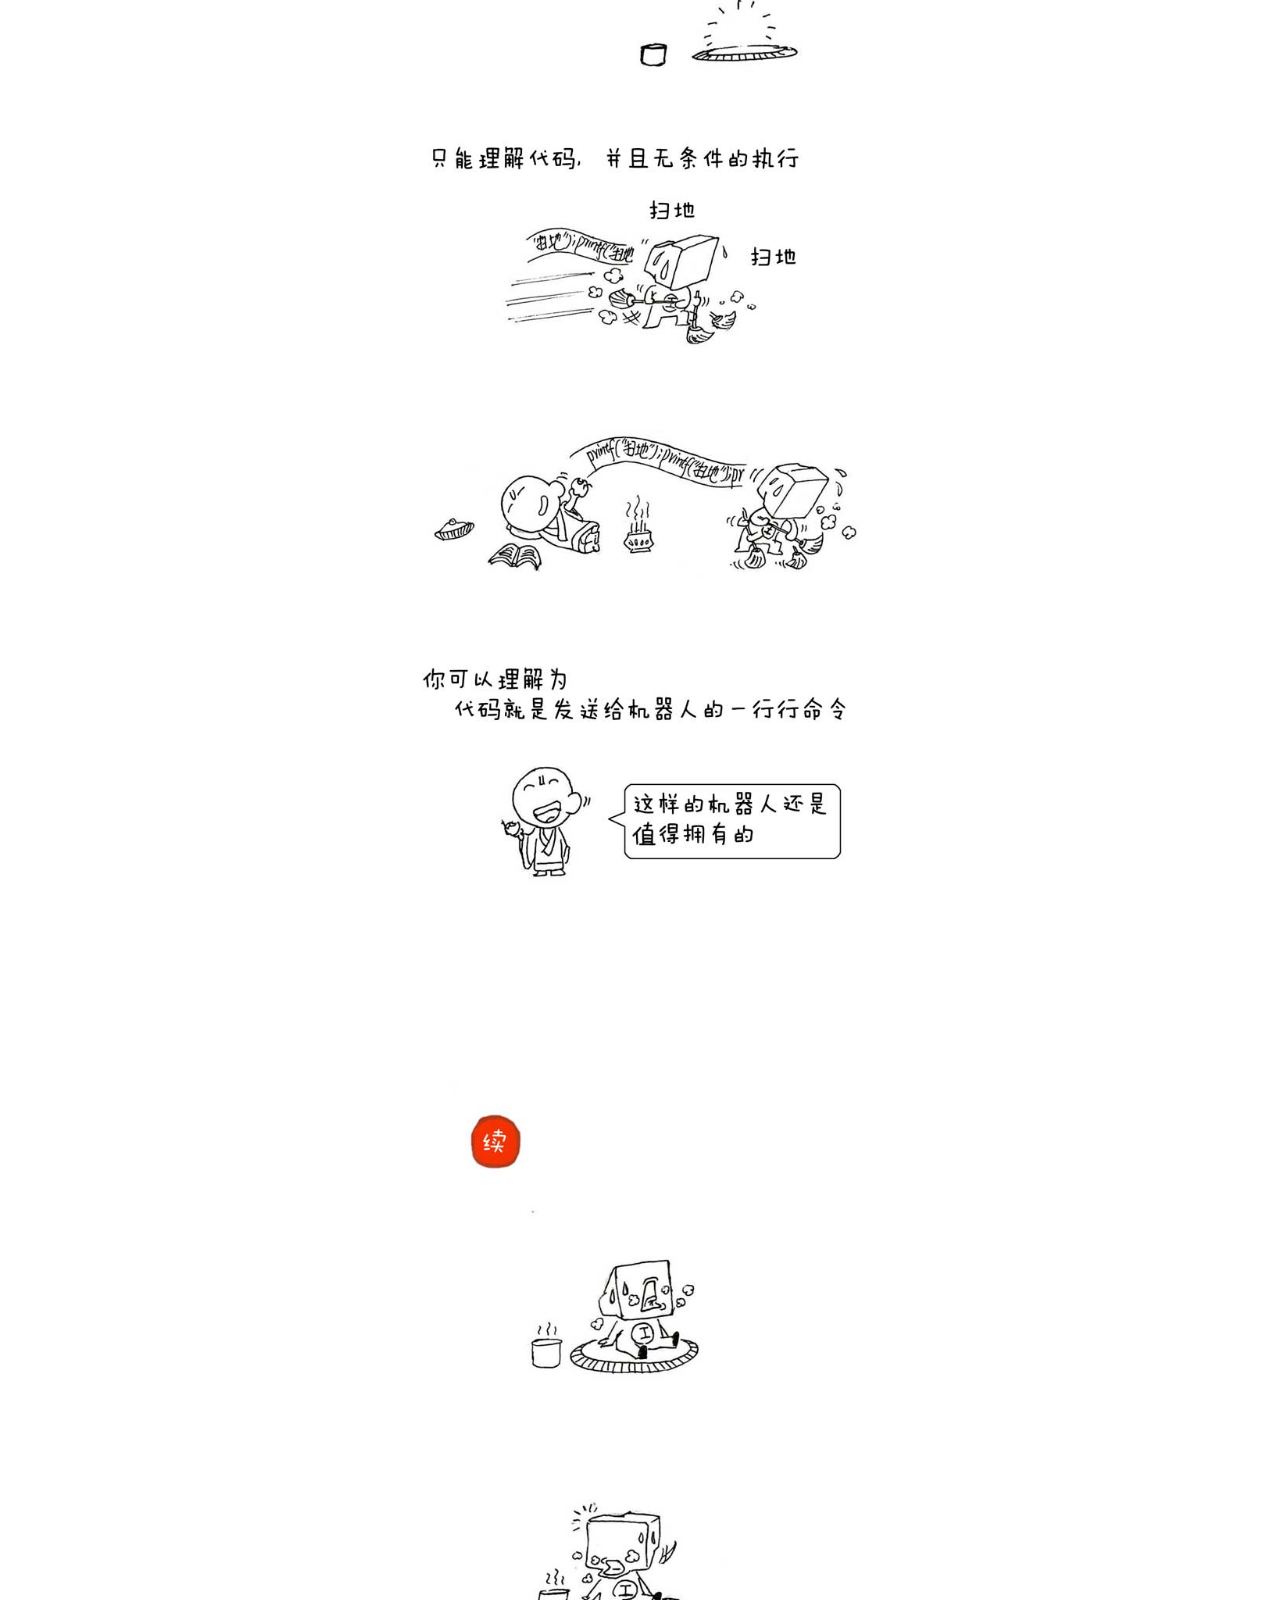
<file: code/index.html>
<html>

<head>
    <style>
        img {
            width: 500px;
            margin: 0 auto;
            position: relative;
            display: block;
        }
    </style>
</head>

<body>
    <img src="images/File1.jpg">
    <img src="images/File2.jpg">
    <img src="images/File3.jpg">
    <img src="images/File4.jpg">
    <img src="images/File5.jpg">
    <img src="images/File6.jpg">
    <img src="images/File7.jpg">
    <img src="images/File8.jpg">
    <img src="images/File9.jpg">
    <img src="images/File10.jpg">
    <img src="images/File11.jpg">
    <img src="images/File12.jpg">
    <img src="images/File13.jpg">
    <img src="images/File14.jpg">
    <img src="images/File15.jpg">
    <img src="images/File16.jpg">
    <img src="images/File17.jpg">
    <img src="images/File18.jpg">
    <img src="images/File19.jpg">
    <img src="images/File20.jpg">
    <img src="images/File21.jpg">
    <img src="images/File22.jpg">
    <img src="images/File23.jpg">
    <img src="images/File24.jpg">
    <img src="images/File25.jpg">
    <img src="images/File26.jpg">
    <img src="images/File27.jpg">
    <img src="images/File28.jpg">
    <img src="images/File29.jpg">
    <img src="images/File30.jpg">
    <img src="images/File31.jpg">
    <img src="images/File32.jpg">
    <img src="images/File33.jpg">
    <img src="images/File34.jpg">
</body>images/

</html>images/
</file>
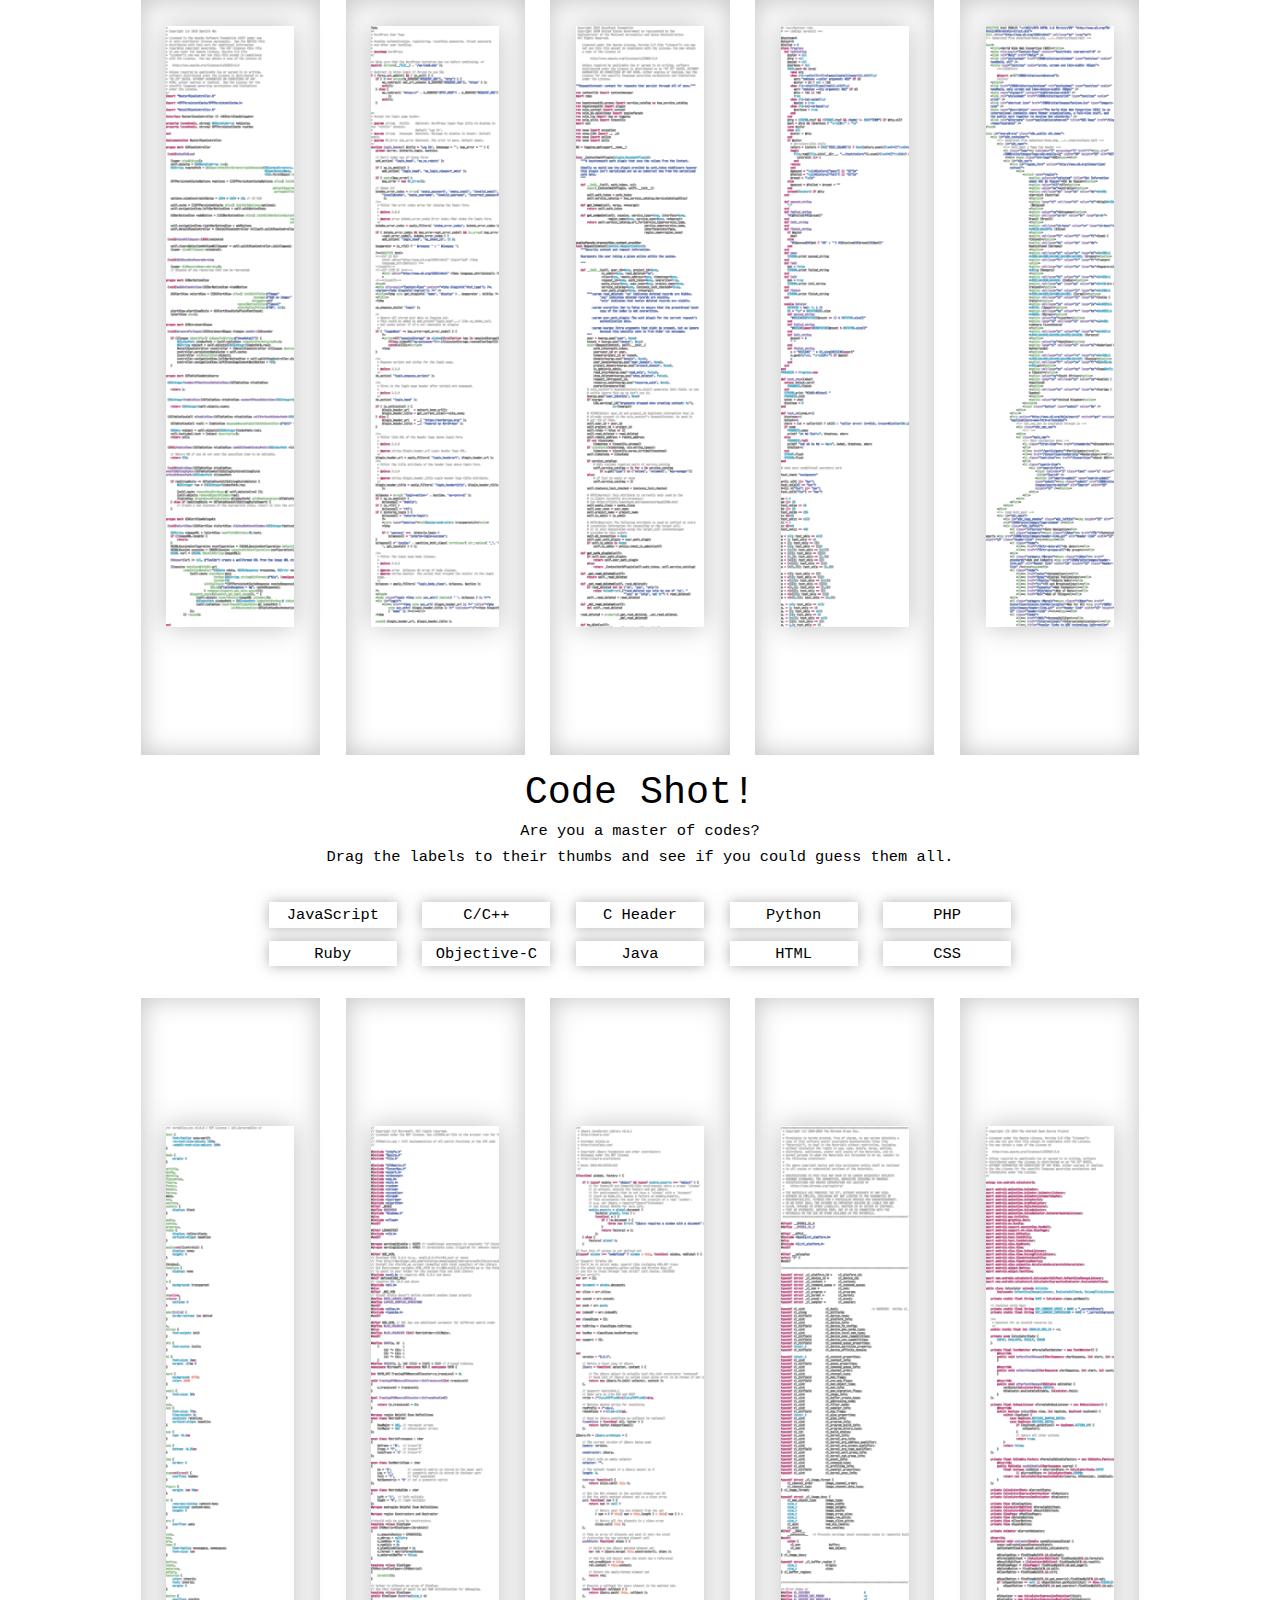
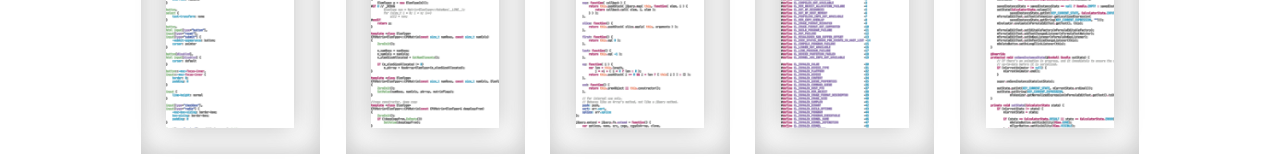
<file: codeshot/index.html>
<!doctype html>
<html>

<head>
    <meta charset="UTF-8">
    <title>Code Shot!</title>
    <style>
        html {
            font-size: 10vw;
            font-family: courier, monospace;
        }
        
        body {
            margin: 0;
        }
        
        #area {
            width: 100%;
            position: relative;
        }
        
        #main {
            width: 8rem;
            margin: 0 auto;
        }
        
        .container {
            float: left;
            width: 20%;
        }
        
        .box {
            position: relative;
            width: 1.4rem;
            margin: 0 auto;
            padding-top: .2rem;
            padding-bottom: 1rem;
            box-shadow: 0 0 .2rem rgba(100, 100, 100, .4) inset;
        }
        
        #containers1 .box {
            padding-top: 1rem;
            padding-bottom: .2rem;
        }
        
        .pic {
            width: 1rem;
            height: 4.7rem;
            overflow: hidden;
            margin: 0 auto;
            box-shadow: 0 0 .2rem rgba(100, 100, 100, .4);
        }
        
        .pic img {
            width: 100%;
        }
        
        .boxinfo {
            font-size: .12rem;
            line-height: .2rem;
            letter-spacing: 0;
            font-weight: bold;
            position: absolute;
            text-align: center;
            width: 1rem;
            bottom: .3rem;
            left: .2rem;
            margin: 0;
        }
        
        .coderefer {
            font-size: .1rem;
            line-height: .1rem;
            letter-spacing: 0;
            position: absolute;
            text-align: center;
            color: #888;
            width: 1rem;
            bottom: .1rem;
            left: .2rem;
            margin: 0;
        }
        
        #containers1 .boxinfo {
            top: .5rem;
            bottom: auto;
        }
        
        #containers1 .coderefer {
            top: .7rem;
            bottom: auto;
        }
        
        #containers0,
        #containers1 {
            height: 6rem;
        }
        
        #middlearea {
            width: 100%;
            height: 1.6rem;
            margin-bottom: .2rem;
        }
        
        #centerbox {
            width: 6rem;
            margin: 0 auto;
        }
        
        #infobox {
            height: .4rem;
            font-size: .3rem;
            line-height: .4rem;
            text-align: center;
        }
        
        #destext {
            height: .4rem;
            font-size: .12rem;
            line-height: .2rem;
            text-align: center;
        }
        
        #labelbox {
            height: .6rem;
            padding: .2rem 0;
            font-size: .2rem;
            line-height: .25rem;
            letter-spacing: -1rem;
            text-align: center;
        }
        
        .label {
            float: left;
            letter-spacing: 0;
            width: 1rem;
            height: .2rem;
            margin: 0.05rem .1rem;
            text-align: center;
            font-size: .12rem;
            line-height: .12rem;
            cursor: pointer;
            box-shadow: 0 0 .1rem rgba(100, 100, 100, .5);
            border: .05rem solid #FFF;
            box-sizing: border-box;
            background: #FFF;
        }
        
        #containers0 .label {
            position: absolute;
            bottom: .6rem;
            left: .2rem;
            margin: 0;
        }
        
        #containers1 .label {
            position: absolute;
            top: .2rem;
            left: .2rem;
            margin: 0;
        }
        
        #cbutton {
            display: none;
            font-size: .2rem;
            line-height: .25rem;
            text-align: center;
            padding: .2rem;
            width: 3rem;
            margin: 0 auto;
            margin-top: -.9rem;
            background: #FFF;
            cursor: pointer;
            box-shadow: 0 0 .1rem rgba(100, 100, 100, .5);
        }
        
        #sbutton {
            display: none;
            font-size: .16rem;
            line-height: .25rem;
            text-align: center;
            padding: .05rem;
            width: 2rem;
            margin: 0 auto;
            background: #FFF;
            cursor: pointer;
            box-shadow: 0 0 .1rem rgba(100, 100, 100, .5);
        }
        
        #yscore {
            display: none;
            font-size: .25rem;
            line-height: .3rem;
            text-align: center;
            padding: .2rem;
            width: 4rem;
            margin: 0 auto;
            margin-top: -1.2rem;
            background: #FFF;
        }
    </style>
</head>

<body>
    <div id="area">
        <div id="main">
            <div id="containers0">
                <div class="container">
                    <div class="box droparea" ondrop="drop(event)" ondragover="allowDrop(event)">
                        <div class="pic"><img></div>
                        <div class="boxinfo"></div>
                        <div class="coderefer"></div>
                    </div>
                </div>
                <div class="container">
                    <div class="box droparea" ondrop="drop(event)" ondragover="allowDrop(event)">
                        <div class="pic"><img></div>
                        <div class="boxinfo"></div>
                        <div class="coderefer"></div>
                    </div>
                </div>
                <div class="container">
                    <div class="box droparea" ondrop="drop(event)" ondragover="allowDrop(event)">
                        <div class="pic"><img></div>
                        <div class="boxinfo"></div>
                        <div class="coderefer"></div>
                    </div>
                </div>
                <div class="container">
                    <div class="box droparea" ondrop="drop(event)" ondragover="allowDrop(event)">
                        <div class="pic"><img></div>
                        <div class="boxinfo"></div>
                        <div class="coderefer"></div>
                    </div>
                </div>
                <div class="container">
                    <div class="box droparea" ondrop="drop(event)" ondragover="allowDrop(event)">
                        <div class="pic"><img></div>
                        <div class="boxinfo"></div>
                        <div class="coderefer"></div>
                    </div>
                </div>
            </div>
            <div id="middlearea">
                <div id="centerbox">
                    <div id="infobox">Code Shot!</div>
                    <div id="destext">Are you a master of codes?
                        <br>Drag the labels to their thumbs and see if you could guess them all.</div>
                    <div id="labelbox" class="lbox droparea" ondrop="drop(event)" ondragover="allowDrop(event)">
                        <div draggable="true" ondragstart="drag(event)" id="label01" class="label">JavaScript</div>
                        <div draggable="true" ondragstart="drag(event)" id="label02" class="label">C/C++</div>
                        <div draggable="true" ondragstart="drag(event)" id="label03" class="label">C Header</div>
                        <div draggable="true" ondragstart="drag(event)" id="label04" class="label">Python</div>
                        <div draggable="true" ondragstart="drag(event)" id="label05" class="label">PHP</div>
                        <div draggable="true" ondragstart="drag(event)" id="label06" class="label">Ruby</div>
                        <div draggable="true" ondragstart="drag(event)" id="label07" class="label">Objective-C</div>
                        <div draggable="true" ondragstart="drag(event)" id="label08" class="label">Java</div>
                        <div draggable="true" ondragstart="drag(event)" id="label09" class="label">HTML</div>
                        <div draggable="true" ondragstart="drag(event)" id="label10" class="label">CSS</div>
                    </div>
                    <div id="cbutton" onclick="showanswer()">Click to Check!</div>
                    <div id="yscore">Your Score is: </div>
                    <a id="sbutton" href="#" target="_blank">Share Your Score</a>
                </div>
            </div>
            <div id="containers1">
                <div class="container">
                    <div class="box droparea" ondrop="drop(event)" ondragover="allowDrop(event)">
                        <div class="pic"><img></div>
                        <div class="boxinfo"></div>
                        <div class="coderefer"></div>
                    </div>
                </div>
                <div class="container">
                    <div class="box droparea" ondrop="drop(event)" ondragover="allowDrop(event)">
                        <div class="pic"><img></div>
                        <div class="boxinfo"></div>
                        <div class="coderefer"></div>
                    </div>
                </div>
                <div class="container">
                    <div class="box droparea" ondrop="drop(event)" ondragover="allowDrop(event)">
                        <div class="pic"><img></div>
                        <div class="boxinfo"></div>
                        <div class="coderefer"></div>
                    </div>
                </div>
                <div class="container">
                    <div class="box droparea" ondrop="drop(event)" ondragover="allowDrop(event)">
                        <div class="pic"><img></div>
                        <div class="boxinfo"></div>
                        <div class="coderefer"></div>
                    </div>
                </div>
                <div class="container">
                    <div class="box droparea" ondrop="drop(event)" ondragover="allowDrop(event)">
                        <div class="pic"><img></div>
                        <div class="boxinfo"></div>
                        <div class="coderefer"></div>
                    </div>
                </div>
            </div>
        </div>
    </div>
    <script>
        var codeArray = ["PHP", "HTML", "CSS", "Ruby", "Objective-C", "JavaScript", "C/C++", "Python", "C Header", "Java"];
        var codeName = [
            "WordPress Login Page",
            "W3 Consortium Homepage",
            "Twitter Core Stylesheet",
            "A Sample from Brightbox",
            "Spotify SPTPersistentCache",
            "jQuery Develop Version",
            "Microsoft Matrix Functions",
            "OpenStack Context",
            "OpenCL Kernel Library",
            "Android Calculater"
        ];
        var arrayshuffle = [0, 1, 2, 3, 4, 5, 6, 7, 8, 9];
        var record = {
            score: 0
        };

        function showanswer() {
            for (var i = 0; i < 10; i += 1) {
                document.getElementsByClassName('boxinfo')[i].innerHTML = codeArray[arrayshuffle[i]];
                document.getElementsByClassName('coderefer')[i].innerHTML = codeName[arrayshuffle[i]];
                if (document.getElementsByClassName('label')[i].innerHTML === codeArray[arrayshuffle[i]]) {
                    document.getElementsByClassName('label')[i].style.borderColor = "lightgreen";
                    record.score += 10;
                } else {
                    document.getElementsByClassName('label')[i].style.borderColor = "lightcoral";
                }
            }
            document.getElementById("cbutton").style.display = "none";
            document.getElementById('yscore').style.display = "block";
            document.getElementById('yscore').innerHTML = "Your Score is " + record.score;
            document.getElementById("sbutton").style.display = "block";
            document.getElementById("sbutton").href = "https://twitter.com/intent/tweet?text=I got " + record.score + " points in game #CodeShot ! Try to beat me! " + document.location.href;
        }

        function allowDrop(ev) {
            ev.preventDefault();
        }

        function drag(ev) {
            ev.dataTransfer.setData("id", ev.target.id);
            var ele = findAncestor(ev.target, "droparea");
            if (ele.classList.contains("box") && ele.classList.contains("in")) {
                ele.classList.remove("in");
            }
        }

        function drop(ev) {
            ev.preventDefault();
            var data = ev.dataTransfer.getData("id");
            var ele = findAncestor(ev.target, "droparea");
            if (ele.classList.contains("box") && !ele.classList.contains("in")) {
                document.getElementById(data).classList.add("dropped");
                ele.classList.add("in");
                ele.appendChild(document.getElementById(data));
            } else if (ele.classList.contains("lbox")) {
                document.getElementById(data).classList.remove("dropped");
                ele.appendChild(document.getElementById(data));
            }
            if (document.getElementsByClassName("dropped").length === 10 && document.getElementById("sbutton").style.display !== "block") {
                document.getElementById("cbutton").style.display = "block";
            }
        }

        function findAncestor(el, cls) {
            if (el.classList.contains(cls)) return el;
            while ((el = el.parentElement) && !el.classList.contains(cls));
            return el;
        }

        Array.prototype.shuffle = function () {
            for (var j, x, i = this.length; i; j = parseInt(Math.random() * i), x = this[--i], this[i] = this[j], this[j] = x);
            return this;
        };

        arrayshuffle.shuffle();
        var imgs = document.getElementsByTagName("img");
        for (var i = 0; i < 10; i += 1) {
            imgs[i].src = "png/" + arrayshuffle[i] + ".png";
        }
        
        window.scrollTo(window, window.innerWidth * .4);
    </script>
</body>

</html>
</file>
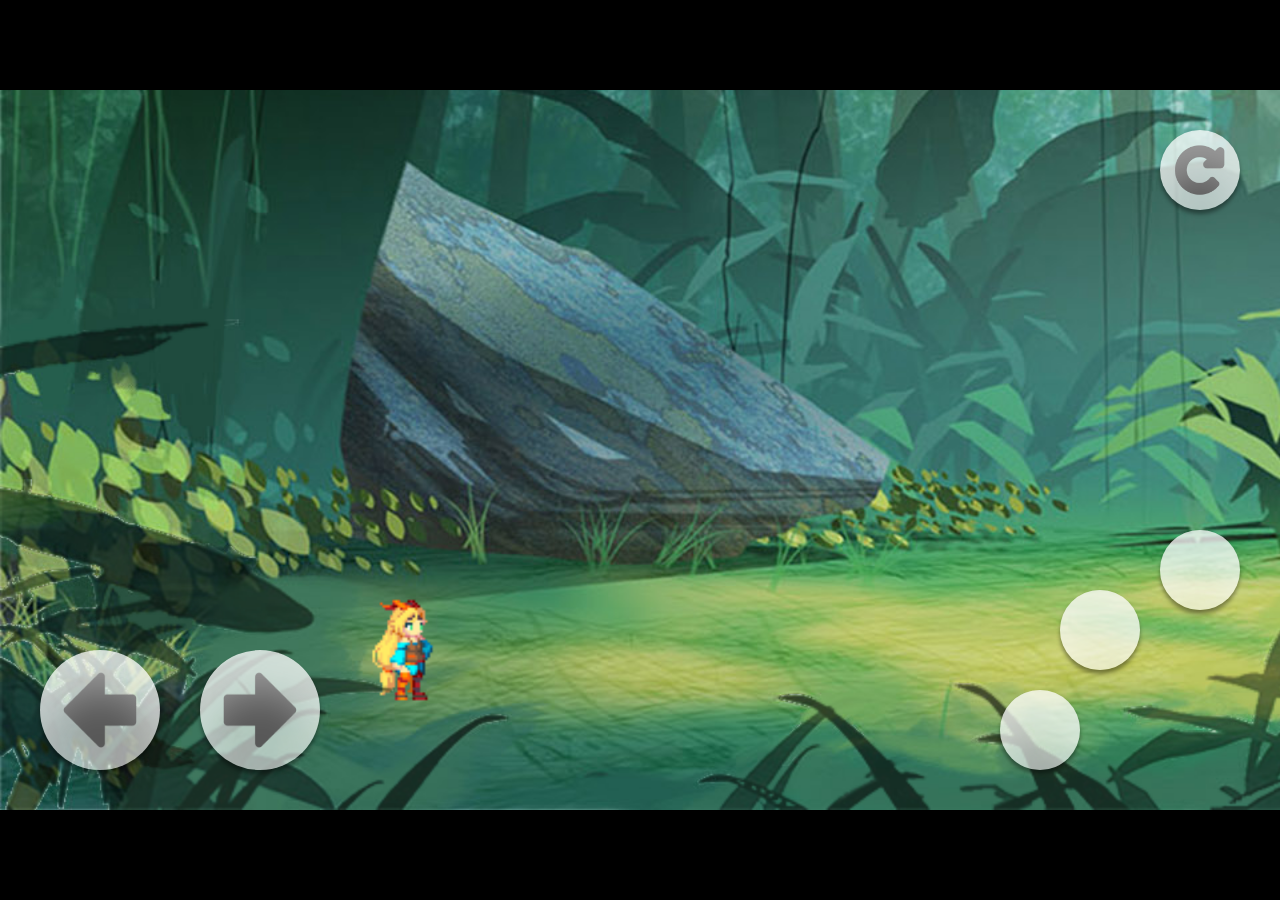
<file: game/index.html>
<!doctype html>
<html>

<head>
    <meta charset="UTF-8">
    <title>Game Demo</title>
    <meta name="viewport", content="width=device-width, initial-scale=1.0, minimum-scale=1.0, maximum-scale=1.0, user-scalable=no, viewport-fit=cover">
    <meta name="format-detection" content="telephone=no">
    <meta name="apple-mobile-web-app-status-bar-style" content="black-translucent">
    <meta name="apple-mobile-web-app-capable" content="yes">
    <style>
        html {
            font-size: 5.5555555555556vh;
            background: #000;
        }
        
        body {
            position: relative;
            margin: 0;
            overflow: hidden;
        }
        
        * {
            -webkit-user-select: none;
            -moz-user-select: none;
            -ms-user-select: none;
            user-select: none;
        }
        
        #area {
            position: relative;
            width: 32rem;
            height: 18rem;
            background: #AAA;
            margin: 0 auto;
        }
        
        #area.hide {
            transition: filter 2s .5s;
            filter: brightness(0);
            pointer-events: none;
        }
        
        #ui {
            position: absolute;
            left: 0;
            top: 0;
            width: 100%;
            height: 100%;
        }
        
        .option-buttons {
            position: absolute;
            left: 29rem;
            top: 1rem;
        }
        
        .control-buttons {
            position: absolute;
            left: 1rem;
            top: 14rem;
        }
        
        .skill-buttons {
            position: absolute;
            left: 25rem;
            top: 11rem;
        }
        
        .button {
            position: absolute;
            width: 2rem;
            height: 2rem;
            border-radius: 50%;
            background: rgba(255, 255, 255, .6);
            box-shadow: 0 .1rem .1rem rgba(0, 0, 0, .4), 0 1rem 1rem rgba(255, 255, 255, .4) inset;
            background-repeat: no-repeat;
            background-position: center;
            background-size: 80%, 80%;
            cursor: pointer;
        }
        
        .button.large {
            width: 3rem;
            height: 3rem;
        }
        
        .button.active {
            transform: translateY(.1rem);
            box-shadow: 0 1rem 1rem rgba(0, 0, 0, .4) inset;
        }
        
        .button.arrow-left {
            left: 0;
            top: 0;
            background-image: url(images/arrowleft.png);
        }
        
        .button.arrow-right {
            left: 4rem;
            top: 0;
            background-image: url(images/arrowright.png);
        }
        
        .button.refresh {
            left: 0;
            top: 0;
            background-image: url(images/refresh.png);
        }
        
        .button.skill-01 {
            left: 4rem;
            top: 0;
        }
        
        .button.skill-02 {
            left: 1.5rem;
            top: 1.5rem;
        }
        
        .button.skill-03 {
            left: 0;
            top: 4rem;
        }
        
        #main {
            position: relative;
            width: 100%;
            height: 100%;
            overflow: hidden;
        }
        
        .scene {
            position: absolute;
            left: 0;
            bottom: 0;
            font-size: 2rem;
            width: 32em;
            height: 18em;
        }
        
        #scene-01 .background {
            position: absolute;
            left: 0;
            top: 0;
            width: 100%;
            height: 100%;
            background: url(images/background.jpg) no-repeat center;
            background-size: 100% 100%;
        }
        
        #scene-01 .foreground {
            position: absolute;
            left: 0;
            top: 0;
            width: 100%;
            height: 100%;
            background: url(images/foreground.png) no-repeat center;
            background-size: 100% 100%;
        }
        
        #scene-01 .stage {
            position: absolute;
            left: 0;
            top: 0;
            width: 100%;
            height: 100%;
        }
        
        #ui>.key {
            display: none;
            position: absolute;
            top: 0;
            left: 0;
            width: 4em;
            height: 4em;
            background-image: url(images/key.png);
            background-size: 100% 100%;
            background-repeat: no-repeat;
            transform: scaleX(-1);
        }
        
        .board {
            position: absolute;
            width: 2em;
            height: 2em;
            bottom: 0;
            left: 0;
        }
        
        .board-01 {
            bottom: 1em;
            left: 22em;
            width: 16em;
            height: 16em;
            background-image: url(images/board03.png);
            background-size: 100% 100%;
            background-repeat: no-repeat;
        }
        
        .board-02 {
            bottom: 10em;
            left: 5em;
            width: 10em;
            height: 5em;
            background-image: url(images/board02.png);
            background-size: 100% 100%;
            background-repeat: no-repeat;
        }
        
        .board-03 {
            bottom: 2em;
            left: 16em;
            width: 12em;
            height: 6em;
            background-image: url(images/board01.png);
            background-size: 100% 100%;
            background-repeat: no-repeat;
        }
        
        .door {
            position: absolute;
            width: 5em;
            height: 5em;
            bottom: 1em;
            left: 24em;
            background-image: url(images/door.png);
            background-size: 100% 100%;
            background-repeat: no-repeat;
        }
        
        #scene-01 .sprites {
            position: absolute;
            left: 0;
            top: 0;
            width: 100%;
            height: 100%;
        }
        
        .sprite {
            position: absolute;
            width: 2em;
            height: 2em;
            bottom: 0;
            left: 0;
        }
        
        .unity {
            width: 2em;
            height: 2em;
            bottom: 0;
            left: 0;
        }
        
        .unity.hide {
            transition: filter 1.5s;
            filter: brightness(0);
        }
        
        .unity>.texture {
            width: 2em;
            height: 2em;
            background-image: url(images/unity.png);
            background-size: 800% 400%;
            background-repeat: no-repeat;
        }
        
        .unity.idle>.texture {
            animation: unitychan_idle 4s infinite steps(6);
        }
        
        .unity.run>.texture {
            animation: unitychan_run 1s infinite steps(8);
        }
        
        .unity.fly>.texture {
            animation: unitychan_fly 1s infinite steps(2);
        }
        
        .unity.drop>.texture {
            animation: unitychan_drop 1s steps(4);
            background-position: -12em -6em;
        }
        
        .unity.fly:before {
            content: '';
            position: absolute;
            width: 2em;
            height: 2em;
            top: -1.2em;
            left: .4em;
            background-image: url(images/butterfly.png);
            background-size: 100% 100%;
            background-repeat: no-repeat;
            transform: scale(1.5);
        }
        
        .unity.reverse>.texture {
            transform: scaleX(-1);
        }
        
        .sprite.bubble {
            background-image: url(images/bubble.png);
            background-size: 100% 100%;
            background-repeat: no-repeat;
            animation: flow 2s ease-in-out infinite;
        }
        
        .bubble-01 {
            bottom: 1em;
            left: 20em;
        }
        
        .bubble-02 {
            bottom: 6em;
            left: 23em;
        }
        
        .sprite.key {
            bottom: 11em;
            left: 5em;
            background-image: url(images/key.png);
            background-size: 100% 100%;
            background-repeat: no-repeat;
            animation: flow 2s ease-in-out infinite;
        }
        
        .sprite.bubble>.butterfly {
            position: absolute;
            width: 2em;
            height: 2em;
            bottom: 0;
            left: 0;
            background-image: url(images/butterfly.png);
            background-size: 100% 100%;
            background-repeat: no-repeat;
        }
        
        .button>.butterfly {
            position: absolute;
            width: 100%;
            height: 100%;
            bottom: 0;
            left: 0;
            background-image: url(images/butterfly.png);
            background-size: 100% 100%;
            background-repeat: no-repeat;
            transform: scale(1.5);
        }
        
        @keyframes unitychan_idle {
            0% {
                background-position: 0 0;
            }
            100% {
                background-position: -12em 0;
            }
        }
        
        @keyframes unitychan_run {
            0% {
                background-position: 0 -4em;
            }
            100% {
                background-position: -16em -4em;
            }
        }
        
        @keyframes unitychan_fly {
            0% {
                background-position: 0 -6em;
            }
            100% {
                background-position: -4em -6em;
            }
        }
        
        @keyframes unitychan_drop {
            0% {
                background-position: -8em -6em;
            }
            100% {
                background-position: -16em -6em;
            }
        }
        
        @keyframes flow {
            0% 100% {
                transform: translateY(.1rem);
            }
            50% {
                transform: translateY(-.1rem);
            }
        }
        
        @media only screen and (max-aspect-ratio: 16/9) {
            html {
                font-size: 3.125vw;
            }
            #area {
                width: 32rem;
                height: 18rem;
                margin-top: calc(50vh - 9rem);
            }
        }

    </style>
</head>

<body>
    <div id="area">
        <div id="main" class="camera">
            <div id="scene-01" class="scene">
                <div class="background"></div>
                <div class="stage">
                    <div class="board board-01"></div>
                    <div class="board board-02"></div>
                    <div class="board board-03"></div>
                    <div class="door"></div>
                </div>
                <div class="sprites">
                    <div class="sprite unity idle">
                        <div class="texture"></div>
                    </div>
                    <div class="sprite bubble bubble-01">
                        <div class="butterfly"></div>
                    </div>
                    <div class="sprite bubble bubble-02">
                        <div class="butterfly"></div>
                    </div>
                    <div class="sprite key">
                    </div>
                </div>
                <div class="foreground"></div>
            </div>
        </div>
        <div id="ui">
            <div class="option-buttons">
                <div class="button refresh"></div>
            </div>
            <div class="control-buttons">
                <div class="button large arrow-left"></div>
                <div class="button large arrow-right"></div>
            </div>
            <div class="skill-buttons">
                <div class="button skill-01"></div>
                <div class="button skill-02"></div>
                <div class="button skill-03"></div>
            </div>
            <div class="key">
            </div>
        </div>
    </div>

    <script src="js/jquery.min.js"></script>
    <script>
        var unity = {
            ele: $('.unity'),
            moving: '',
            action: '',
            actionCount: 0,
            speed: 0.1,
            x: 4,
            y: 1,
            w: 2,
            h: 2,
            vx: 0,
            vy: 0,
            ax: 0,
            ay: -0.006
        };
        var camera = {
            ele: $('#scene-01'),
            zoom: 2,
            x: 0,
            y: 0
        };
        var stage = [{
            type: 'bubble',
            skill: 'butterfly',
            x: 20,
            y: 1,
            w: 2,
            h: 2,
            enable: true,
            ele: $('.bubble-01')
        }, {
            type: 'bubble',
            skill: 'butterfly',
            x: 23,
            y: 6,
            w: 2,
            h: 2,
            enable: true,
            ele: $('.bubble-02')
        }, {
            type: 'key',
            x: 5,
            y: 11,
            w: 2,
            h: 2,
            enable: true,
            ele: $('.sprite.key')
        }, {
            type: 'board',
            x: 28,
            y: 1,
            w: 2,
            h: 7,
            enable: true,
            ele: $('.board-01')
        }, {
            type: 'board',
            x: 29,
            y: 1,
            w: 2,
            h: 12,
            enable: true,
            ele: $('.board-01')
        }, {
            type: 'board',
            x: 17,
            y: 5,
            w: 11,
            h: 1,
            enable: true,
            ele: $('.board-02')
        }, {
            type: 'board',
            x: 3,
            y: 10,
            w: 11,
            h: 1,
            enable: true,
            ele: $('.board-03')
        }, {
            type: 'exit',
            x: 27,
            y: 1,
            w: 2,
            h: 2,
            enable: true
        }];
        $('.button.arrow-left').on({
            'touchstart mousedown': function(e) {
                unity.moving = 'left';
                $(this).addClass('active');
            }
        });
        $('.button.arrow-right').on({
            'touchstart mousedown': function(e) {
                unity.moving = 'right';
                $(this).addClass('active');
            }
        });
        $('.button.arrow-left').on({
            'touchend mouseup': function(e) {
                unity.moving = '';
                $(this).removeClass('active');
            }
        });
        $('.button.arrow-right').on({
            'touchend mouseup': function(e) {
                unity.moving = '';
                $(this).removeClass('active');
            }
        });
        $('.button.refresh').on({
            'touchstart mousedown': function(e) {
                $(this).addClass('active');
                location.reload();
            }
        });
        $('.button.skill-01').on({
            'touchstart mousedown': function(e) {
                if ($(this).data('skill') === 'butterfly') {
                    unity.vy = .27;
                    unity.action = 'fly';
                    unity.actionCount = 60;
                    $(this).html('');
                    $(this).data('skill', '');
                }
            }
        });
        var gameInterval = window.setInterval(function() {
            if (unity.moving === 'left') {
                unity.ele.removeClass("idle");
                unity.ele.addClass("run reverse");
                unity.vx = -1 * unity.speed;
            } else if (unity.moving === 'right') {
                unity.ele.removeClass("idle reverse");
                unity.ele.addClass("run");
                unity.vx = unity.speed;
            } else {
                unity.ele.removeClass("run");
                unity.ele.addClass("idle");
                unity.vx = 0;
            }
            if (unity.action === 'fly') {
                unity.ele.removeClass("run idle");
                unity.ele.addClass("fly");
                unity.actionCount -= 1;
                if (unity.actionCount === 0) {
                    unity.action = '';
                }
            } else if (unity.action === '') {
                unity.ele.removeClass("fly");
            }
            unity.vx += unity.ax;
            unity.vy += unity.ay;
            var ux = unity.x + unity.vx;
            var uy = unity.y + unity.vy;
            stage.map(function(item) {
                if (!item.enable) {
                    return;
                }
                var bool1 = ux <= item.x + item.w
                var bool2 = ux + unity.w >= item.x;
                var bool3 = uy <= item.y + item.h;
                var bool4 = uy + unity.h >= item.y;
                if (bool1 && bool2 && bool3 && bool4) {
                    if (item.type === 'board') {
                        if (unity.x <= item.x + item.w && unity.x + unity.w >= item.x) {
                            unity.vy = 0;
                        }
                        if (unity.y <= item.y + item.h && unity.y + unity.h >= item.y) {
                            unity.vx = 0;
                        }
                        unity.action = '';
                    } else if (item.type === 'bubble') {
                        item.ele.remove();
                        item.enable = false;
                        $('.button.skill-01').data('skill', 'butterfly').html('<div class="butterfly"></div>');
                    } else if (item.type === 'key') {
                        item.ele.remove();
                        item.enable = false;
                        $('#ui .key').show();
                        $('.door').hide();
                    } else if (item.type === 'exit') {
                        if (!$('.door').is(':visible')) {
                            $('.unity').addClass('hide');
                            $('#area').addClass('hide');
                            window.clearInterval(gameInterval);
                        } else {
                            if (unity.x <= item.x + item.w && unity.x + unity.w >= item.x) {
                                unity.vy = 0;
                            }
                            if (unity.y <= item.y + item.h && unity.y + unity.h >= item.y) {
                                unity.vx = 0;
                            }
                            unity.action = '';
                        }
                    }
                }
            });
            unity.x += unity.vx;
            unity.y += unity.vy;
            if (unity.vy < 0 && unity.y > 1) {
                unity.ele.addClass("drop");
            } else {
                unity.ele.removeClass("drop");
            }
            if (unity.x < 3) {
                unity.x = 3;
            } else if (unity.x > 27) {
                unity.x = 27;
            }
            if (unity.y < 1) {
                unity.y = 1;
            } else if (unity.y > 17) {
                unity.y = 17;
            }
            if (unity.x - camera.x < 4) {
                camera.x = unity.x - 4;
            } else if (unity.x - camera.x > 11) {
                camera.x = unity.x - 11;
            }
            if (unity.y - camera.y < 1) {
                camera.y = unity.y - 1;
            } else if (unity.y - camera.y > 6) {
                camera.y = unity.y - 6;
            }
            unity.ele.css('transform', 'translate(' + unity.x + 'em,-' + unity.y + 'em)');
            camera.ele.css('transform', 'translate(-' + camera.x + 'em,' + camera.y + 'em)');
        }, 30);

    </script>

</body>

</html>
</file>
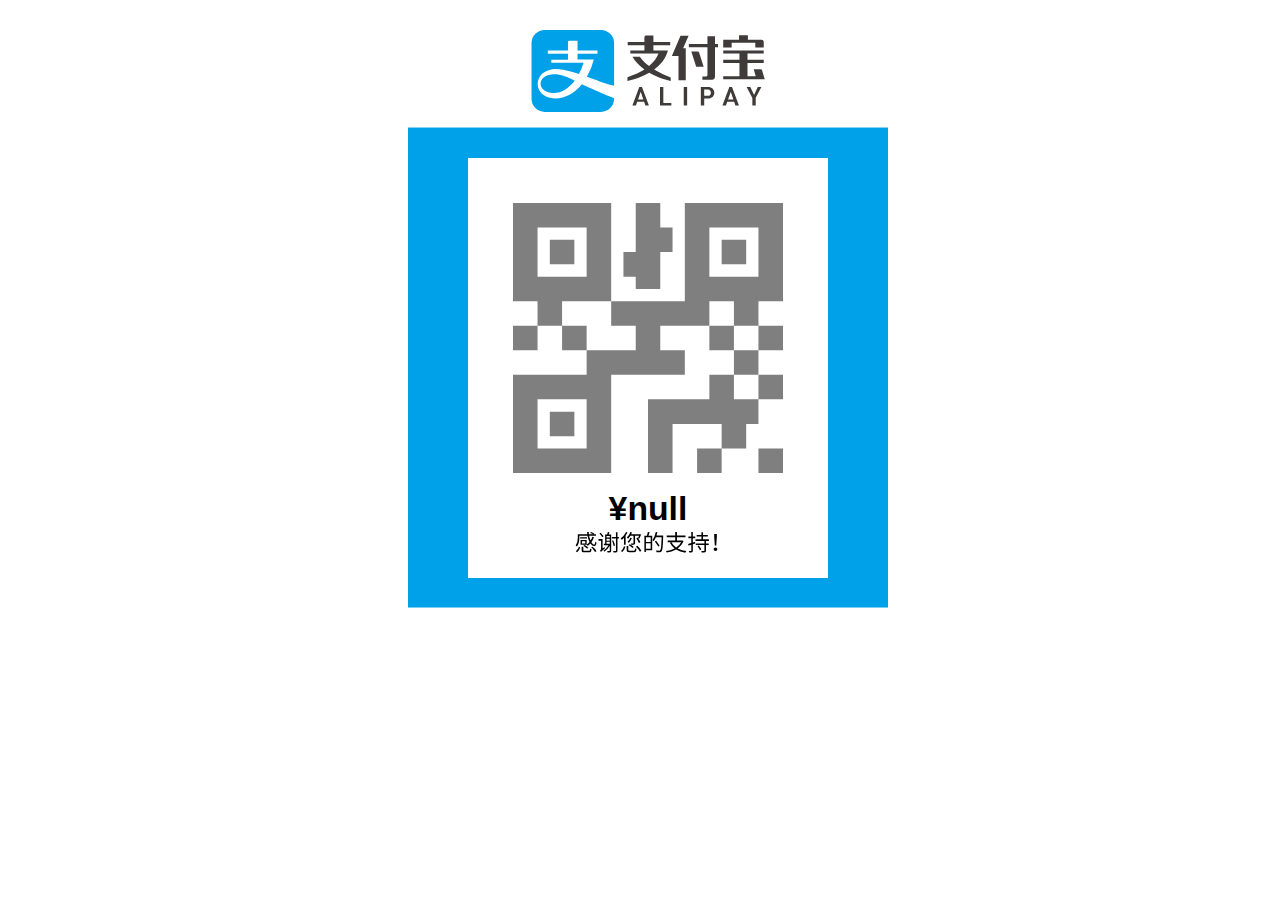
<file: alipay.html>
<!doctype html>
<html>

<head>
    <meta charset="UTF-8">
    <title>ALIPAY</title>
    <style>
        body {
            position: relative;
            border: none;
            width: 100%;
        }

        body > svg {
            display: block;
            position: relative;
            width: 480px;
            margin: 0 auto;
        }
        
    </style>
</head>

<body>
    <svg xmlns="http://www.w3.org/2000/svg" viewBox="0 0 1024 1280">
        <defs>
            <style>
                .cls-1 {
                    fill: #00a1e9;
                }

                .cls-2 {
                    fill: #fff;
                }

                .cls-3 {
                    fill: #7f7f7f;
                }

                .cls-4 {
                    font-size: 72px;
                    font-family: DINCondensed-Bold, DIN Condensed, Arial;
                    font-weight: 700;
                }

                .cls-5 {
                    fill: #3f3b3a;
                }

            </style>
        </defs>
        <g id="Border">
            <rect class="cls-1" y="255" width="1024" height="1024" />
            <rect class="cls-2" x="128" y="320" width="768" height="896" />
            <g id="QRcode">
                <path class="cls-3" d="M224,416V625.45h52.36v52.37h52.37V625.45H433.45V416H224ZM433.45,625.45v52.37h52.37v52.36H381.09v52.37H224V992H433.45V782.55h157.1V730.18H538.18V677.82H642.91V625.45h52.36v52.37h52.37V625.45H800V416H590.55V625.45Zm314.19,52.37v52.36H800V677.82Zm0,52.36H695.27v52.37h52.37Zm0,52.37v52.36H800V782.55Zm0,52.36H695.27V782.55H642.91v52.36H512V992h52.36V887.27H669.09v52.37h52.36V887.27h26.19ZM669.09,939.64H616.73V992h52.36Zm26.18-209.46V677.82H642.91v52.36Zm-314.18,0V677.82H328.73v52.36ZM276.36,677.82H224v52.36h52.36ZM485.82,416V520.73H459.64v52.36h26.18v26.18h52.36V520.73h26.18V468.36H538.18V416ZM276.36,468.36H381.09V573.09H276.36Zm366.55,0H747.64V573.09H642.91ZM302.55,494.55v52.36h52.36V494.55Zm366.54,0v52.36h52.36V494.55ZM276.36,834.91H381.09V939.64H276.36Zm26.19,26.18v52.36h52.36V861.09Zm445.09,78.55V992H800V939.64Z" />
            </g>
        </g>
        <g id="Text">
            <text id="Amount" class="cls-4" text-anchor="middle" x="512" y="1091.26">¥20.00</text>
            <path d="M357.73,1146.59q4.56-5.56,4.56-16.56v-7.15h20.25c-.19-1.57-.33-3.18-.43-4.85h3.41a47.23,47.23,0,0,0,.38,4.85h8.74a24.1,24.1,0,0,0-6.1-3l1.88-2.12a21.12,21.12,0,0,1,6.81,3.36l-1.49,1.78H401v3H386.38a47.9,47.9,0,0,0,3.12,10.36,33.19,33.19,0,0,0,3.89-8.06l3.31.77a38.35,38.35,0,0,1-5.47,10.56c2.11,3.42,4.18,5.13,6.19,5.13q.91,0,1.32-1.41a22,22,0,0,0,.6-4.63,7.5,7.5,0,0,0,2.79,1.58c-.29,2.94-.8,5-1.54,6.09a3.73,3.73,0,0,1-3.36,1.59q-4.32,0-8.16-5.62a31.4,31.4,0,0,1-5.66,5.19,14.29,14.29,0,0,0-2.59-2.45l.14-.1H368.1v-10h13v9.89a28.44,28.44,0,0,0,6.15-5.52,46.36,46.36,0,0,1-4.32-13.34H365.55v4.22q0,12.29-5.23,18.72a5.09,5.09,0,0,0-1.2-1.2A6.91,6.91,0,0,0,357.73,1146.59Zm.33,12.34c2.92-2,5-5.14,6.39-9.36l3.07,1q-2.31,7.31-6.53,10.28Zm9.22-27.36v-2.5h14.64v2.5Zm4.44,28.77c-.85-.62-1.27-1.84-1.27-3.67v-7.44H374v7.39a1.2,1.2,0,0,0,.53,1.18,6.81,6.81,0,0,0,2.45.26h8.73c1.06,0,1.74-.28,2-.86a12,12,0,0,0,.55-4.18,7.7,7.7,0,0,0,3.27,1.3q-.39,4.23-1.47,5.59c-.72.91-2.08,1.37-4.1,1.37h-9.31C374.22,1161.28,372.57,1161,371.72,1160.34Zm-.65-18h7.06v-5h-7.06Zm3,5.33,2.35-2a34,34,0,0,1,4.61,2.59,21.55,21.55,0,0,1,3.6,2.93l-2.45,2.26a21.41,21.41,0,0,0-3.51-3A33.42,33.42,0,0,0,374.1,1147.65Zm16.46,3,2.93-1.58a43.19,43.19,0,0,1,5,4.7,24.94,24.94,0,0,1,3.5,4.9l-3.16,1.73a20.84,20.84,0,0,0-3.32-4.9A39.72,39.72,0,0,0,390.56,1150.62Z" />
            <path d="M406.4,1136.46v-3.41h8.69v20.26l4.22-3.6a16.48,16.48,0,0,0,.91,2.93q-5.28,4.6-6.67,5.9a13.38,13.38,0,0,0-2,2.07,8.69,8.69,0,0,0-2.06-2.6,7,7,0,0,0,1.54-1.82,5.76,5.76,0,0,0,.86-3v-16.75Zm2-15.36,2.4-1.82a44.05,44.05,0,0,1,6.28,7.44l-2.54,2.21A48.33,48.33,0,0,0,408.42,1121.1Zm8.54,36.29a34.86,34.86,0,0,0,6-4.89,32.9,32.9,0,0,0,4.75-6.34h-9.84v-3.07h2.74v-19.68h4.32a47.49,47.49,0,0,0,1.39-5.38l3.46.63a47.28,47.28,0,0,1-1.87,4.75h5.56v34.32a5.34,5.34,0,0,1-.33,2.09,2.53,2.53,0,0,1-1.2,1.17c-.87.39-2.88.58-6.05.58a9.37,9.37,0,0,0-1.1-3c.86,0,1.74,0,2.64,0s1.72,0,2.2,0,.82-.29.82-.86v-10.42A40.46,40.46,0,0,1,419,1159.89,12.9,12.9,0,0,0,417,1157.39Zm6.58-27.6h6.86v-3.46h-6.86Zm0,6.48h6.86v-3.79h-6.86Zm0,6.82h6.86v-4.18h-6.86Zm11.52-11.19v-3.31h8.59v-10.17h3.26v10.17h3v3.31h-3v25.59a5.63,5.63,0,0,1-.38,2.3,2.44,2.44,0,0,1-1.35,1.2q-1.49.67-6.48.67a12.08,12.08,0,0,0-1.2-3.26c1.32.06,2.55.1,3.7.1.74,0,1.25,0,1.54,0a1.23,1.23,0,0,0,.72-.24,1.07,1.07,0,0,0,.19-.72V1131.9Zm.14,4.61,2.69-.77c.83,1.8,1.61,3.72,2.33,5.79a31.14,31.14,0,0,1,1.41,5.16l-2.93,1a38,38,0,0,0-1.32-5.28A51,51,0,0,0,435.2,1136.51Z" />
            <path d="M453.58,1131.86A42.28,42.28,0,0,0,465.25,1118l3.12,1.06a53,53,0,0,1-4.13,6.62v19.58h-3.46v-15.36a41.86,41.86,0,0,1-4.89,4.71A17.14,17.14,0,0,0,453.58,1131.86Zm.48,26.44c3.24-2,5.44-5.4,6.63-10.08l3.12,1.06q-2.12,7.92-6.82,11Zm13.66,1.78c-.85-.64-1.27-1.89-1.27-3.75v-8.68H470v8.68c0,.65.18,1.05.53,1.23a6.58,6.58,0,0,0,2.4.26h8.78q1.59,0,2-.93a14,14,0,0,0,.6-4.44,8.75,8.75,0,0,0,3.22,1.39c-.26,2.88-.75,4.8-1.49,5.76S484,1161,482,1161h-9.26C470.22,1161,468.57,1160.72,467.72,1160.08Zm-.89-30.24a27.62,27.62,0,0,0,7.68-11.76l3.27.82c-.52,1.34-1.08,2.64-1.68,3.88h18.14l.58-.09,2.49.62c0,.07-.08.18-.14.34-1.73,4.13-2.95,6.86-3.65,8.21l-2.45-.48a41.64,41.64,0,0,1,4.66,8.54l-3.12,1.44a39.32,39.32,0,0,0-2.33-5,54.75,54.75,0,0,0-3.19-5.25l2.93-1.25.67.91a46.31,46.31,0,0,0,2.06-4.85h-8.3v15.6a5.14,5.14,0,0,1-.34,2.12,2.22,2.22,0,0,1-1.29,1.15,22.85,22.85,0,0,1-6.24.52,10.2,10.2,0,0,0-1.16-3.12c1.48,0,3.08,0,4.8,0a1.19,1.19,0,0,0,.65-.19.69.69,0,0,0,.17-.53v-15.6h-6.67a32.55,32.55,0,0,1-4.85,6.15A10.59,10.59,0,0,0,466.83,1129.84Zm1.54,9.17a23.54,23.54,0,0,0,5.95-8.93l3.31.82a29.62,29.62,0,0,1-6.33,10A24.25,24.25,0,0,0,468.37,1139Zm2.16,7.2,2.4-2.12a37,37,0,0,1,4.7,2.74,22.69,22.69,0,0,1,3.75,3.07l-2.55,2.35a20.24,20.24,0,0,0-3.6-3.19A31.87,31.87,0,0,0,470.53,1146.21Zm15.69,2.92,2.88-1.72a46.65,46.65,0,0,1,5.19,5.23,28.37,28.37,0,0,1,3.6,5.33l-3.17,1.82a24.41,24.41,0,0,0-3.41-5.37A36.17,36.17,0,0,0,486.22,1149.13Z" />
            <path d="M504.32,1160.66v-35h5.38a55.86,55.86,0,0,0,1.92-7.78l3.84.73-.63,1.82c-.83,2.46-1.45,4.21-1.87,5.23h8v31.15H507.58v3.8Zm3.26-21.7h10.08v-10H507.58Zm0,14.69h10.08v-11.52H507.58Zm13.78-18.39q4.71-6.19,7.34-17.42l3.41.82a66.15,66.15,0,0,1-2.06,6.91H544.4v1.82q-.57,16.9-1.2,23.14-.72,6.77-2.11,8.49a5.29,5.29,0,0,1-3.79,1.92,23.55,23.55,0,0,1-2.45.1c-1.19,0-2.74,0-4.66-.14a7.69,7.69,0,0,0-1.2-3.51q3.12.28,7.11.29a2.37,2.37,0,0,0,2-.72q1.2-1.24,1.83-7.49t1.1-20.59H528.8a39.48,39.48,0,0,1-4.51,8.4A24.86,24.86,0,0,0,521.36,1135.26Zm5.14,2.69,2.78-1.63a86,86,0,0,1,7.54,10.85l-3,1.87A71.16,71.16,0,0,0,526.5,1138Z" />
            <path d="M550.06,1158.5a62.67,62.67,0,0,0,18.63-5.57,35.82,35.82,0,0,1-9.94-12.19l2.88-1h-7.58v-3.51h16v-7.39H551.89v-3.45h18.19v-7.3h3.65v7.3H592v3.45H573.73v7.39h11l.67-.14,2.45,1.49A34,34,0,0,1,575.36,1153a53.26,53.26,0,0,0,18.62,5.62,10.63,10.63,0,0,0-2.25,3.36q-11.76-1.83-19.83-6.82a65,65,0,0,1-19.92,6.68,7.87,7.87,0,0,0-.79-1.73A8.38,8.38,0,0,0,550.06,1158.5Zm12-18.77a29.88,29.88,0,0,0,10,11.28,28.64,28.64,0,0,0,10.7-11.28Z" />
            <path d="M597.49,1143.42q2.49-.72,6.81-2.06V1131h-6.14v-3.31h6.14v-9.6h3.32v9.6h5.08V1131h-5.08v9.41l4.75-1.49.48,3.26-5.23,1.69v13.72a5.71,5.71,0,0,1-.36,2.28,2.52,2.52,0,0,1-1.28,1.23,12.11,12.11,0,0,1-4.94.67h-1a12.84,12.84,0,0,0-1-3.36c1.15.06,2.22.1,3.21.1a10.84,10.84,0,0,0,1.25,0,.76.76,0,0,0,.86-.87V1145q-2.68.91-5.9,1.87Zm15.89-6.52v-3.32H626v-6.09H615.82v-3.27H626v-6h3.41v6h10.22v3.27H629.41v6.09h12.53v3.32H635.7v5.27h5.9v3.27h-5.9v12.1a6.06,6.06,0,0,1-.39,2.49,2.35,2.35,0,0,1-1.44,1.2q-1.53.63-7.29.63a12.89,12.89,0,0,0-1.11-3.46c1.47.06,2.88.1,4.23.1.83,0,1.4,0,1.72,0a.84.84,0,0,0,.92-.91v-12.1H614v-3.27h18.39v-5.27Zm4.12,11.52,2.74-1.64a36,36,0,0,1,5.47,8.26l-3,1.78a25,25,0,0,0-2.19-4.13A40.68,40.68,0,0,0,617.5,1148.42Z" />
            <path d="M652.16,1154.66a3.58,3.58,0,0,1,1.1-2.72,4.16,4.16,0,0,1,5.48,0,3.58,3.58,0,0,1,1.1,2.72,3.68,3.68,0,0,1-1.1,2.78,3.93,3.93,0,0,1-2.74,1,3.76,3.76,0,0,1-2.69-1A3.58,3.58,0,0,1,652.16,1154.66Zm1-32.36h5.76l-.1,5.67-1.2,18.62h-3.16L653.26,1128Z" />
        </g>
        <g id="Title">
            <path class="cls-1" d="M291.73,47A28.09,28.09,0,0,0,263.5,75V193.6a28.09,28.09,0,0,0,28.23,28H411.48a28.09,28.09,0,0,0,28.22-28v-1.22c-.53-.21-45.79-18.92-68.8-29.88-15.52,18.92-35.55,30.41-56.33,30.41-35.16,0-47.09-30.48-30.45-50.55,3.63-4.37,9.8-8.55,19.39-10.89,15-3.65,38.84,2.28,61.2,9.59a120.72,120.72,0,0,0,9.92-24h-68.9v-6.91h35.53V97.72h-43V90.8h43V73.12a2.94,2.94,0,0,1,3.05-3h17.37V90.8h42.53v6.92H361.68v12.4H396.4a139.91,139.91,0,0,1-14.7,36.79c10.54,3.78,20,7.36,27.05,9.7,23.51,7.8,30.1,8.75,30.95,8.85V75a28.09,28.09,0,0,0-28.22-28Zm19.32,94.58c-1.51,0-3,.1-4.55.25-4.41.43-12.67,2.36-17.19,6.32-13.54,11.7-5.44,33.09,22,33.09,15.94,0,31.86-10.09,44.36-26.25-16.12-7.8-30-13.58-44.59-13.41Z" />
            <path class="cls-5" d="M746.15,168.35l-7.86,17-8-17h-7.8l12.14,23.46v16.37h7.16V191.81l0-.09,12.09-23.37Zm-57.59,10.27,5.55,16.52H682.82Zm7.26,21.53,2.67,8H706l-14.76-39.83h-5.74l-14.71,39.83h7.5l2.79-8Zm-56-12.76h-8V173.76h8c4,0,6.4,3.48,6.4,6.84s-2.24,6.79-6.4,6.79m.41-19H624.69v39.83h7.21V192.87h8.37c7.77,0,13.2-5.05,13.2-12.27s-5.43-12.25-13.2-12.25m-52,39.83h7.22V168.35h-7.22Zm-50.71-39.83v39.83H561.8v-5.43H544.73v-34.4Zm-41.08,10.27L502,195.14H490.71Zm7.26,21.53,2.67,8h7.49l-14.76-39.83h-5.73l-14.71,39.83h7.5l2.79-8ZM554.46,90.49H523.53v-11H559.4V72.62H523.53v-14h-16a3.21,3.21,0,0,0-3.17,3.26v10.7H468.76v6.86h35.62v11H474.32v6.85h59.87s-3.32,12.87-19.74,26.7c-14.72-11.06-19.63-19.88-19.63-19.88H478.76c6.49,11.19,15.73,20.15,25.67,27.26-9.13,5.9-21,11.58-36.29,16.13v8.21A162.75,162.75,0,0,0,514.6,138a166.78,166.78,0,0,0,45.84,17.8V148A191.72,191.72,0,0,1,525,131.18c13.25-9.75,24.86-23,29.51-40.69M654.93,60h-16.1V76.75H599.15v6.73h39.68v60.09a2.77,2.77,0,0,1-2.6,2.52H628v7h20.87a6.34,6.34,0,0,0,6-6.24V83.48h6.53V76.75h-6.53ZM621,94.82a3.6,3.6,0,0,0-3.19-2H604.37l10.46,32.7h15.86ZM581.35,59.25l-18.46,43.39h14.17v51.64h15.49V85.79h-5.62L598.6,59.25ZM761,151.91l-5.66-19a3,3,0,0,0-2.8-2.09h-15l4.35,14.59H724.26V117.16h34.63v-6.72H724.26V97.13h34.63V90.41H672.47v6.72h34.62v13.31H672.47v6.72h34.62v28.26H672.47v6.73H761l-.07-.23ZM690.47,74.36h50.44v9.92h18V72.53a.17.17,0,0,1,0-.07,4.78,4.78,0,0,0-4.66-4.82H725.1V58.39H706.25v9.25H672.46V84.28h18Z" />
        </g>
    </svg>
    <script src="qrcode.js"></script>
    <script>
        const urlParams = new URLSearchParams(window.location.search);
        const amount = urlParams.get('amount');
        const url = urlParams.get('url');
        document.getElementById("Amount").innerHTML = "¥" + amount;
        new QRCode('QRcode', {
            text: url
        });

    </script>
</body>

</html>
</file>
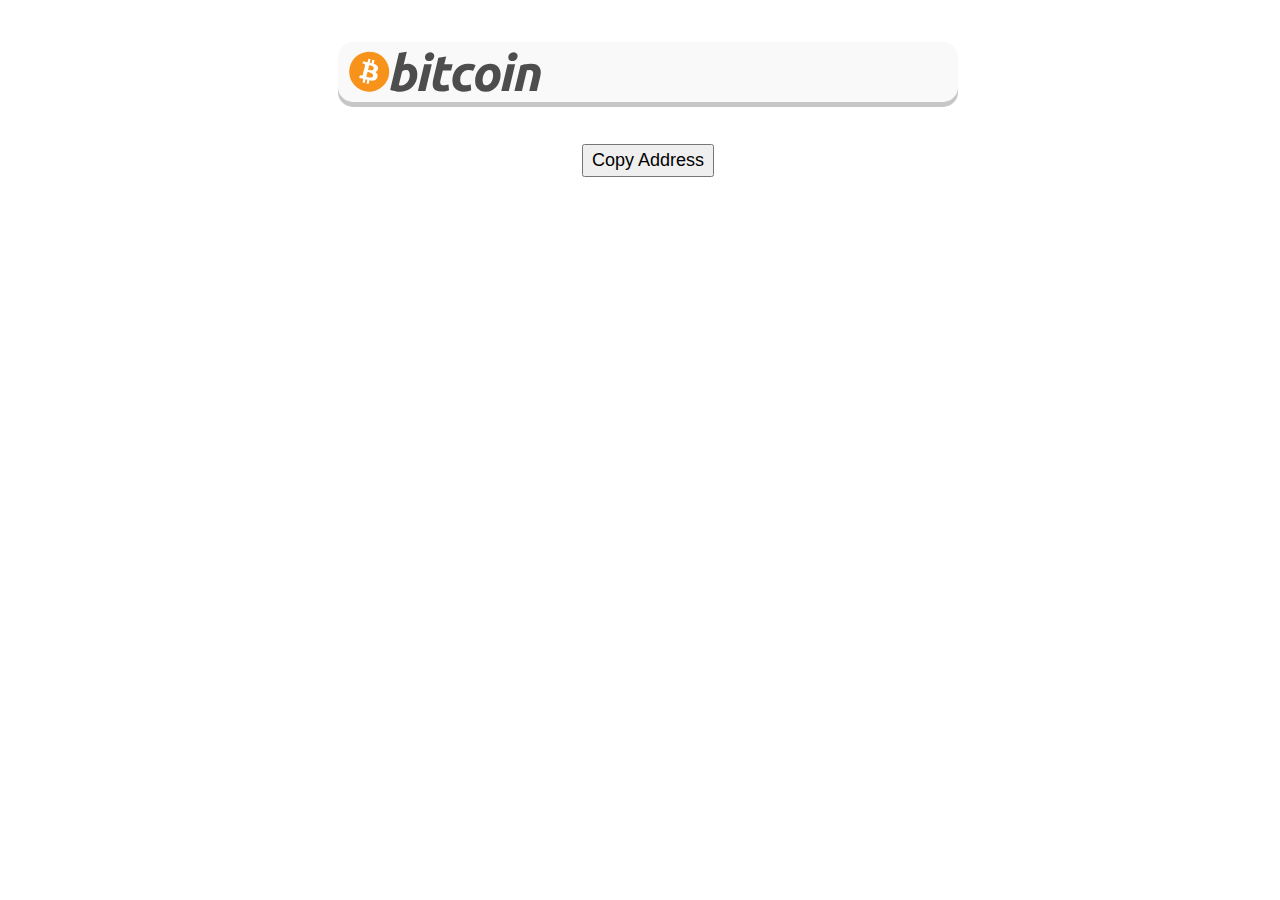
<file: bitcoin.html>
<!doctype html>
<html>

<head>
    <meta charset="UTF-8">
    <title>bitcoin</title>
    <style>
        body {
            position: relative;
            border: none;
            width: 100%;
        }

        svg {
            display: block;
            position: relative;
            width: 640px;
            margin: 32px auto;
        }
        
        input {
            opacity: 0;
        }
        
        button {
            font-size: 18px;
            font-family: Arial;
            padding: 4px 8px;
            display: block;
            position: relative;
            margin: 32px auto;
        }

    </style>
</head>

<body>
    <svg xmlns="http://www.w3.org/2000/svg" viewBox="0 0 1024 128">
        <defs>
            <style>
                .cls-1 {
                    fill: #a8a8a8;
                    opacity: 0.66;
                }

                .cls-2 {
                    fill: #f9f9f9;
                }

                .cls-3 {
                    fill: #f7931a;
                }

                .cls-4 {
                    fill: #fff;
                }

                .cls-5 {
                    fill: #4d4d4d;
                }

                .cls-6 {
                    font-size: 30px;
                    font-family: Menlo-Bold, Menlo, monospace;
                    font-weight: 700;
                }

            </style>
        </defs>
        <rect class="cls-1" x="16" y="24" width="992" height="96" rx="24" />
        <rect class="cls-2" x="16" y="16" width="992" height="96" rx="24" />
        <path class="cls-3" d="M97,71.25a32,32,0,1,1-23.3-38.79A32,32,0,0,1,97,71.25Z" />
        <path class="cls-4" d="M80.1,59c.64-4.26-2.6-6.55-7-8.08L74.5,45.1,71,44.23l-1.4,5.61c-.92-.23-1.87-.44-2.81-.66l1.41-5.65-3.51-.88-1.44,5.77L61,47.89h0l-4.84-1.21-.93,3.75s2.6.59,2.55.63a1.86,1.86,0,0,1,1.63,2l-1.64,6.57a3.09,3.09,0,0,1,.37.12l-.37-.09-2.3,9.2a1.28,1.28,0,0,1-1.61.84s-2.55-.64-2.55-.64l-1.74,4,4.57,1.14,2.5.64-1.45,5.84,3.5.87,1.44-5.77,2.8.73L61.5,82.3l3.51.88,1.45-5.83c6,1.14,10.49.68,12.39-4.73,1.52-4.36-.08-6.88-3.23-8.52,2.29-.53,4-2,4.48-5.15Zm-8,11.24c-1.08,4.36-8.43,2-10.81,1.42l1.93-7.73c2.38.59,10,1.77,8.88,6.31Zm1.09-11.31c-1,4-7.1,1.95-9.09,1.46l1.75-7C67.81,53.82,74.2,54.75,73.17,58.88Z" />
        <path class="cls-5" d="M127.77,50.87a15.29,15.29,0,0,1,6.72,1.37A13.57,13.57,0,0,1,139.2,56,15.51,15.51,0,0,1,142,61.48a25.12,25.12,0,0,1,.89,6.8,27.69,27.69,0,0,1-7.69,19.24,26.43,26.43,0,0,1-8.43,5.82,25.58,25.58,0,0,1-10.52,2.15c-.49,0-1.35,0-2.56,0a36.4,36.4,0,0,1-4.16-.36,50.68,50.68,0,0,1-5-1,25.2,25.2,0,0,1-5-1.79l14-58.87,12.55-1.95-5,20.9a19.46,19.46,0,0,1,3.23-1.14,14.83,14.83,0,0,1,3.48-.4ZM117.25,85.54a11,11,0,0,0,5.34-1.38,14.07,14.07,0,0,0,4.34-3.69,18.61,18.61,0,0,0,2.87-5.22,17.84,17.84,0,0,0,1.06-6.08,12,12,0,0,0-1.3-6.07c-.86-1.46-2.46-2.19-4.78-2.19a14.8,14.8,0,0,0-3,.4A7.44,7.44,0,0,0,118.54,63L113.2,85.21c.32.05.61.11.85.16s.5.09.76.12a9.11,9.11,0,0,0,1,.05Z" />
        <path class="cls-5" d="M155.85,94.37h-12L154,51.77h12.07Zm5.84-47.79a7.43,7.43,0,0,1-4.54-1.5,5.28,5.28,0,0,1-2-4.57,7.54,7.54,0,0,1,.69-3.2,8.41,8.41,0,0,1,1.82-2.59A9.09,9.09,0,0,1,160.26,33a8,8,0,0,1,3.21-.64A7.48,7.48,0,0,1,168,33.82a5.37,5.37,0,0,1,2,4.58,7.54,7.54,0,0,1-.69,3.2,8.4,8.4,0,0,1-1.82,2.6,8.77,8.77,0,0,1-2.63,1.73,7.81,7.81,0,0,1-3.19.65Z" />
        <path class="cls-5" d="M176.56,41.16l12.56-1.95L186,51.77h13.45l-2.43,9.87H183.69l-3.56,14.9a16.78,16.78,0,0,0-.57,3.48,6.4,6.4,0,0,0,.4,2.8,3.54,3.54,0,0,0,1.74,1.82,8.08,8.08,0,0,0,3.61.65,19.51,19.51,0,0,0,3.77-.36,26.34,26.34,0,0,0,3.68-1l.89,9.24a43.65,43.65,0,0,1-5.26,1.54,30.75,30.75,0,0,1-6.73.64q-5.58,0-8.66-1.65a9.65,9.65,0,0,1-4.38-4.54,14.4,14.4,0,0,1-1.13-6.6,42.42,42.42,0,0,1,1.13-7.86l7.94-33.52Z" />
        <path class="cls-5" d="M199,77.36A30.09,30.09,0,0,1,200.73,67a25.67,25.67,0,0,1,5.11-8.51,24,24,0,0,1,8.06-5.75,25.77,25.77,0,0,1,10.57-2.11,27.35,27.35,0,0,1,6.51.7,25.71,25.71,0,0,1,5.23,1.82l-4.13,9.4c-1.08-.44-2.2-.83-3.36-1.18a14.53,14.53,0,0,0-4.25-.53A11.88,11.88,0,0,0,215,65q-3.52,4.13-3.53,11.1a11.42,11.42,0,0,0,1.79,6.68c1.18,1.7,3.38,2.55,6.56,2.55a21,21,0,0,0,4.53-.48,22,22,0,0,0,3.89-1.22l.9,9.64a42.51,42.51,0,0,1-5,1.58,27.89,27.89,0,0,1-6.57.69A22,22,0,0,1,209,94a16.18,16.18,0,0,1-5.75-3.93A14.72,14.72,0,0,1,200,84.32a24,24,0,0,1-1-7Z" />
        <path class="cls-5" d="M252.2,95.5a19.65,19.65,0,0,1-7.45-1.3,13.89,13.89,0,0,1-5.22-3.65A15.76,15.76,0,0,1,236.41,85a22.38,22.38,0,0,1-1-7.08,31.1,31.1,0,0,1,1.58-9.73,27.54,27.54,0,0,1,4.66-8.74,25,25,0,0,1,7.53-6.37,20.72,20.72,0,0,1,10.19-2.47,19.74,19.74,0,0,1,7.42,1.3A14,14,0,0,1,272,55.57a15.79,15.79,0,0,1,3.11,5.55,22.58,22.58,0,0,1,1.05,7.08,32.33,32.33,0,0,1-1.53,9.73,28.2,28.2,0,0,1-4.54,8.74A23.69,23.69,0,0,1,262.61,93,21.23,21.23,0,0,1,252.2,95.5Zm6-34.67a7.59,7.59,0,0,0-4.69,1.54,13.35,13.35,0,0,0-3.4,3.89A19.23,19.23,0,0,0,248,71.4a22.14,22.14,0,0,0-.68,5.3A12.91,12.91,0,0,0,248.64,83c.87,1.5,2.43,2.26,4.7,2.26a7.56,7.56,0,0,0,4.7-1.54,13.39,13.39,0,0,0,3.4-3.89,19.63,19.63,0,0,0,2.07-5.14,22.6,22.6,0,0,0,.68-5.3,12.75,12.75,0,0,0-1.3-6.32q-1.29-2.26-4.7-2.27Z" />
        <path class="cls-5" d="M289.23,94.37h-12l10.12-42.6h12.07Zm5.83-47.79a7.43,7.43,0,0,1-4.54-1.5,5.3,5.3,0,0,1-2-4.57,7.54,7.54,0,0,1,.69-3.2A8.25,8.25,0,0,1,291,34.72,9,9,0,0,1,293.64,33a8,8,0,0,1,3.2-.64,7.46,7.46,0,0,1,4.53,1.49,5.35,5.35,0,0,1,2,4.58,7.7,7.7,0,0,1-.69,3.2,8.4,8.4,0,0,1-1.82,2.6,8.9,8.9,0,0,1-2.63,1.73A7.86,7.86,0,0,1,295.06,46.58Z" />
        <path class="cls-5" d="M308.07,53.71c.91-.27,1.93-.59,3-.94s2.35-.67,3.74-1a44.63,44.63,0,0,1,4.61-.74,52.63,52.63,0,0,1,5.78-.28c6.33,0,10.68,1.84,13.09,5.51s2.82,8.69,1.26,15.06l-5.51,23H322l5.34-22.51c.33-1.41.59-2.77.78-4.1a9.56,9.56,0,0,0-.05-3.48,4.14,4.14,0,0,0-1.49-2.43,5.8,5.8,0,0,0-3.61-.93,24.6,24.6,0,0,0-4.77.49l-7.86,33H298.27Z" />
        <text id="Address" class="cls-6" transform="translate(368 80.04)"></text>
    </svg>
    <button id="Button">Copy Address</button>
    <input type="text" value="" id="Input" readonly>
    <script>
        const urlParams = new URLSearchParams(window.location.search);
        const address = urlParams.get('address');
        document.getElementById("Address").innerHTML = address;
        document.getElementById("Input").value = address;
        document.getElementById("Button").addEventListener("click", (e) => {
            document.getElementById("Input").select();
            document.execCommand("copy");
        });

    </script>
</body>

</html>
</file>
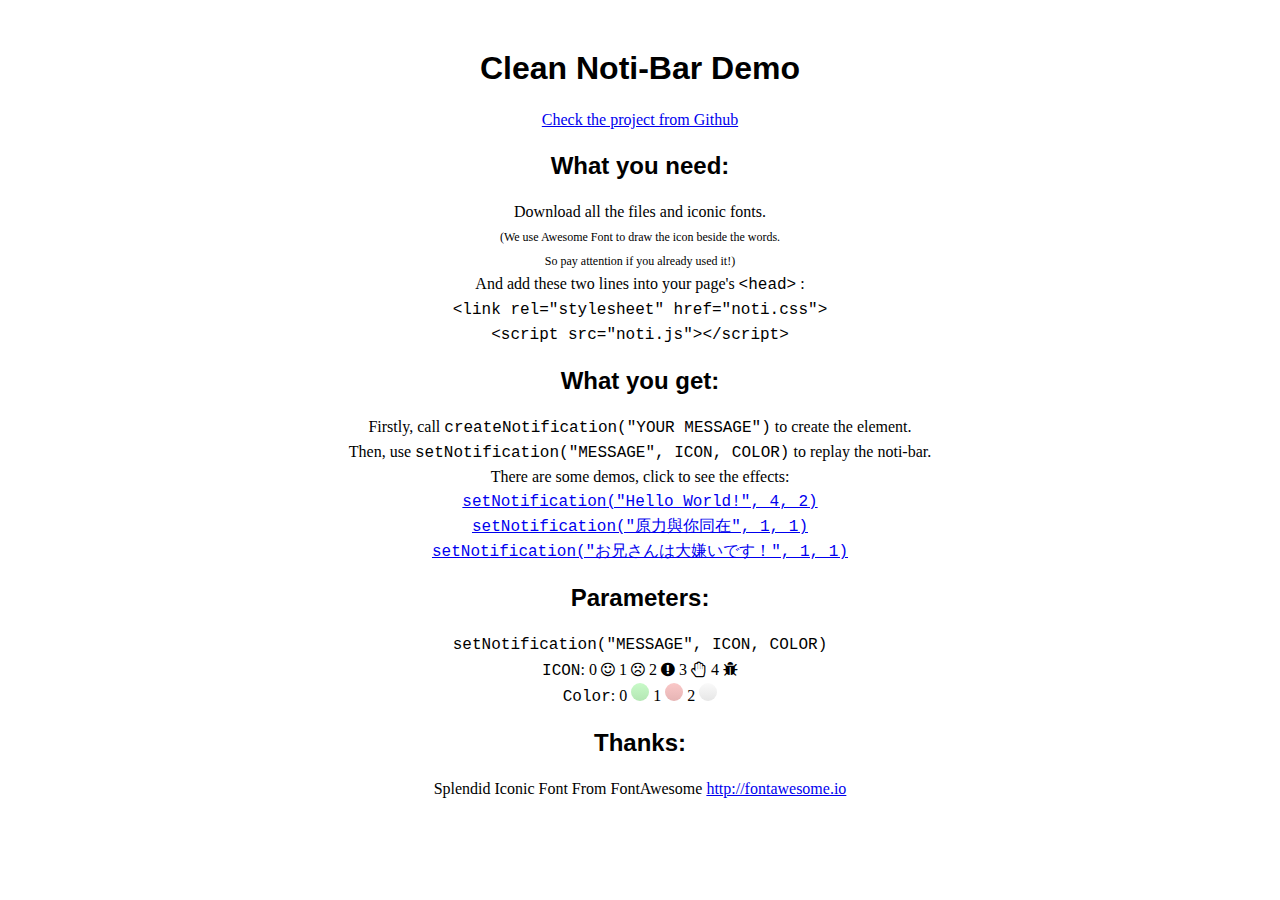
<file: demo.html>
<!DOCTYPE html>
<!--
Name:                   Clean Noti-Bar
Author:                 Apollo Wayne
Created Date:           2015.9.22
Last Modified Date:     2015.9.22
Used:
    Iconic Font:        FontAwesome http://fontawesome.io
-->
<html>
<head>
    <meta charset="UTF-8">
    <title>Clean Noti-Bar Demo</title>
    <meta name="Author" content="Apollo Wayne">
    <style>
        body{
        maring:0 auto;
        border:none;
        }
        #area{
            width:800px;
            margin:0 auto;
            margin-top:50px;
        }
        #main{
            text-align: center;
        }
        h1, h2{
            font-family: Roboto, Helvetica, Sans-Serif;
        }
        .text{
            font: normal normal normal 16px/1.5 Roboto Slab, Georgia, Serif;
        }
        .littletext{
            font-size:12px;
        }
        .code{
            font-family: Courier New, monospace;
        }
        .icon:after{
            font-family: FontAwesome;
        }
        .round{
            width:18px;
            height:18px;
            border-radius: 50%;
            display:inline-block;
        }
    </style>
    
    <!-- You Only Need To Add These Two Lines Below In Your Webpage!! -->
    <link rel="stylesheet" href="noti.css">
    <script src="noti.js"></script>
</head>
<body>
    <div id="area">
    <div id="main">
        <h1 id="title">Clean Noti-Bar Demo</h1>
        <div class="text">
            <a href="https://github.com/Shinerising/Clean-Noti-Bar">Check the project from Github</a>
        </div>
        <h2>What you need:</h2>
        <div class="text">
            Download all the files and iconic fonts.
            <br><span class="littletext">(We use Awesome Font to draw the icon beside the words.
            <br>So pay attention if you already used it!)</span>
            <br>And add these two lines into your page's <span class="code">&#60head&#62</span> :
            <br><span class="code">&#60link rel=&#34stylesheet&#34 href=&#34noti.css&#34&#62</span>
            <br><span class="code">&#60script src=&#34noti.js&#34&#62&#60/script&#62</span>
        </div>
        <h2>What you get:</h2>
        <div class="text">
            Firstly, call <span class="code">createNotification("YOUR MESSAGE")</span> to create the element.
            <br>Then, use <span class="code">setNotification("MESSAGE", ICON, COLOR)</span> to replay the noti-bar.
            <br>There are some demos, click to see the effects:
            <br><a href="javascript:setNotification('Hello World!', 4, 2);"><span class="code">setNotification("Hello World!", 4, 2)</span></a>
            <br><a href="javascript:setNotification('原力與你同在', 0, 0);"><span class="code">setNotification("原力與你同在", 1, 1)</span></a>
            <br><a href="javascript:setNotification('お兄さんは大嫌いです！', 1, 1);"><span class="code">setNotification("お兄さんは大嫌いです！", 1, 1)</span></a>
        </div>
        <h2>Parameters:</h2>
        <div class="text">
            <span class="code">setNotification("MESSAGE", ICON, COLOR)</span><br>
            <span class="code">ICON</span>: 
            0 <span class="icon icon_happy"></span>
            1 <span class="icon icon_unhappy"></span>
            2 <span class="icon icon_exclamation-c"></span>
            3 <span class="icon icon_stop"></span>
            4 <span class="icon icon_bug"></span><br>
            <span class="code">Color</span>: 
            0 <span class="round greenback"></span>
            1 <span class="round redback"></span>
            2 <span class="round silverback"></span>
        </div>
        <h2>Thanks:</h2>
        <div class="text">Splendid Iconic Font From FontAwesome <a href="http://fontawesome.io" target="_blank">http://fontawesome.io</a></div>
        </div>
    </div>
    <script>createNotification("Welcome!!");</script>
</body>
</html>
</file>
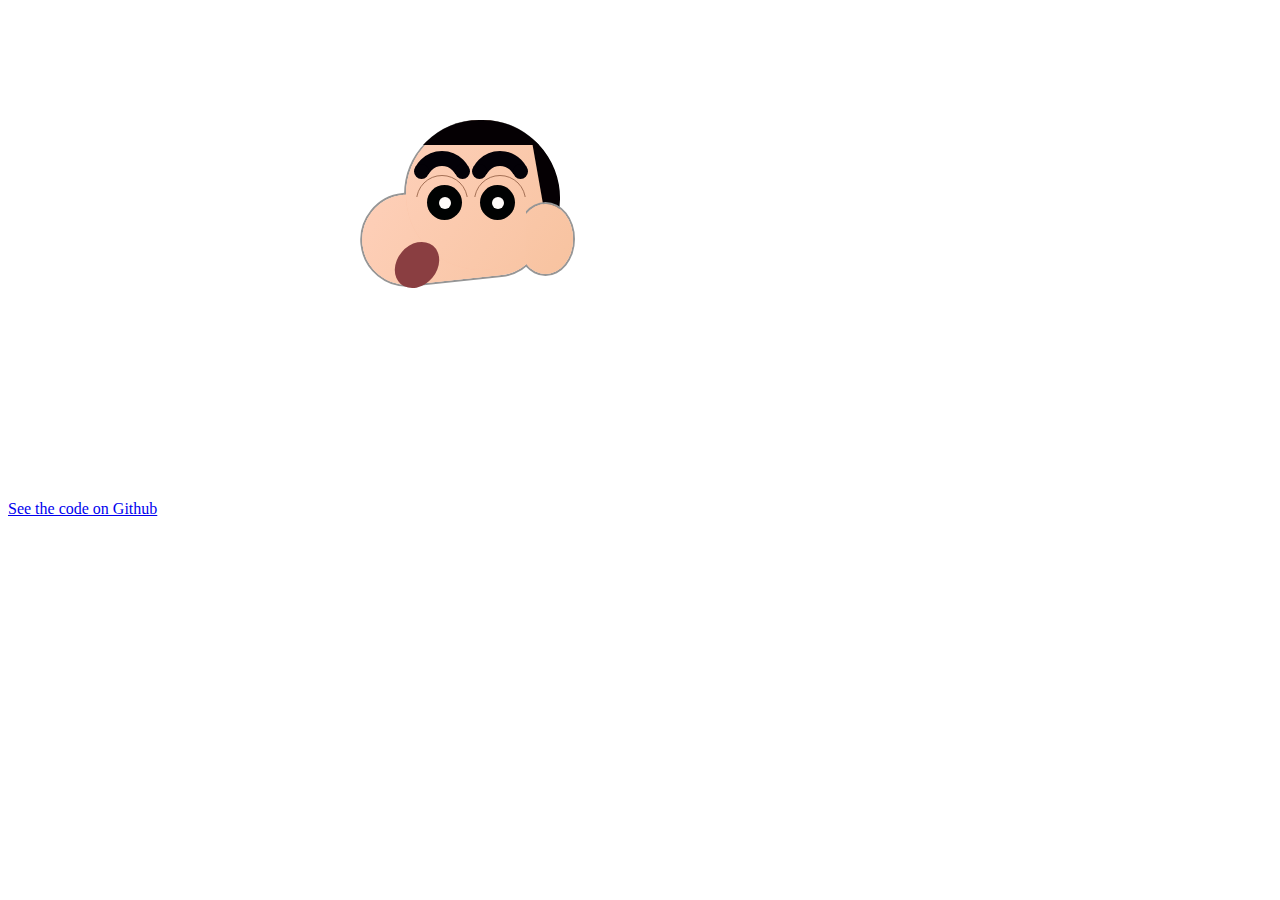
<file: kureyonshinchan.html>
<html>

<head>
    <style>
        html {
            margin: 0;
            font: 16px;
        }
        
        #area {
            width: 100%;
            margin-top: 100px;
        }
        
        #main {
            width: 600px;
            height: 400px;
            margin: 0 auto;
            position: relative;
        }
        
        #head {
            position: absolute;
            left: 2%;
            top: 5%;
        }
        
        #face {
            position: absolute;
            left: 0;
            top: 0;
        }
        
        #face01 {
            position: absolute;
            background: rgba(252, 195, 166, 1);
            top: 70px;
            left: 10px;
            width: 180px;
            height: 90px;
            border-radius: 50px;
            transform: rotate(-6deg);
            -webkit-transform: rotate(-6deg);
            overflow: hidden;
        }
        
        #face02 {
            position: absolute;
            background: rgba(252, 195, 166, 1);
            left: 54px;
            width: 150px;
            height: 150px;
            border-radius: 75px;
            overflow: hidden;
        }
        
        #face01_border {
            position: absolute;
            top: 68px;
            left: 8px;
            width: 180px;
            height: 90px;
            border-radius: 50px;
            transform: rotate(-6deg);
            -webkit-transform: rotate(-6deg);
            border: 2px solid rgba(150, 150, 150, 1);
        }
        
        #face02_border {
            position: absolute;
            left: 52px;
            width: 150px;
            height: 150px;
            border-radius: 75px;
            border: 2px solid rgba(150, 150, 150, 1);
        }
        
        #hair {
            position: absolute;
            left: 0;
            top: 0;
            left: 52px;
        }
        
        #hair01 {
            position: absolute;
            overflow: hidden;
            height: 25px;
        }
        
        #hair02 {
            position: absolute;
            overflow: hidden;
            width: 20px;
            top: -11px;
            left: 136px;
            transform: rotate(-10deg);
            -webkit-transform: rotate(-10deg);
        }
        
        #hair03 {
            background: rgba(5, 0, 3, 1);
            width: 154px;
            height: 154px;
            border-radius: 75px;
        }
        
        #hair04 {
            background: rgba(5, 0, 3, 1);
            width: 154px;
            height: 154px;
            border-radius: 50%;
            margin-left: -135px;
        }
        
        #eye {
            position: absolute;
            left: 70px;
            top: 65px;
        }
        
        #leye {}
        
        #reye {
            position: absolute;
            left: 58px;
        }
        
        #leye .eye02 {
            left: 5px;
        }
        
        #leye .eye03 {
            left: 17px;
        }
        
        .eye01 {
            position: absolute;
            height: 22px;
            left: -6px;
            top: -10px;
            overflow: hidden;
        }
        
        .eye02 {
            position: absolute;
            background: rgba(0, 2, 2, 1);
            width: 35px;
            height: 35px;
            border-radius: 50%;
        }
        
        .eye03 {
            position: absolute;
            background: rgba(254, 251, 249, 1);
            left: 12px;
            top: 12px;
            width: 12px;
            height: 12px;
            border-radius: 50%;
        }
        
        .eye04 {
            border: rgba(164, 112, 85, 1) 1px solid;
            width: 50px;
            height: 50px;
            border-radius: 50%;
        }
        
        #eyebrow {
            position: absolute;
            left: 60px;
            top: 26px;
            animation: ani 2s infinite;
            -webkit-animation: ani 2s infinite;
        }
        
        #leyebrow {}
        
        #reyebrow {
            position: absolute;
            left: 58px;
        }
        
        .eyebrow01 {
            position: absolute;
            width: 60px;
            height: 30px;
            border-radius: 50%;
            overflow: hidden;
        }
        
        .eyebrow02 {
            position: absolute;
            background: rgba(3, 1, 7, 1);
            width: 15px;
            height: 15px;
            left: 2px;
            top: 18px;
            border-radius: 50%;
        }
        
        .eyebrow03 {
            position: absolute;
            background: rgba(3, 1, 7, 1);
            width: 15px;
            height: 15px;
            left: 43px;
            top: 18px;
            border-radius: 50%;
        }
        
        .eyebrow04 {
            border: rgba(3, 1, 7, 1) 15px solid;
            width: 30px;
            height: 30px;
            margin-top: 5px;
            border-radius: 50%;
        }
        
        #ear {
            position: absolute;
            left: 174px;
            top: 82px;
            width: 50px;
            height: 80px;
            overflow: hidden;
        }
        
        #ear01 {
            position: absolute;
            background: rgba(252, 195, 166, 1);
            width: 55px;
            height: 70px;
            left: -8px;
            top: 2px;
            border-radius: 50%;
            overflow: hidden;
        }
        
        #ear01_border {
            position: absolute;
            width: 55px;
            height: 70px;
            left: -10px;
            top: 0px;
            border-radius: 50%;
            border: 2px solid rgba(150, 150, 150, 1);
        }
        
        #mouth {
            position: absolute;
            left: 45px;
            top: 120px;
            background: rgba(138, 62, 65, 1);
            width: 40px;
            height: 50px;
            border-radius: 50%;
            transform: rotate(40deg);
            -webkit-transform: rotate(40deg);
        }
        
        .skin {
            position: absolute;
            width: 300px;
            height: 200px;
            background: rgba(252, 195, 166, 1);
            background: -webkit-linear-gradient(top left, rgba(255, 210, 190, 1), rgba(245, 190, 150, 1));
        }
        
        #skin01 {
            left: -10px;
            top: -70px;
        }
        
        #skin02 {
            left: -54px;
            top: 0px;
        }
        
        #skin03 {
            left: -174px;
            top: -82px;
        }
        
        #foot {}
        
        @keyframes ani {
            0% {
                top: 26px;
            }
            6% {
                top: 12px;
            }
            12% {
                top: 26px;
            }
            18% {
                top: 26px;
            }
            24% {
                top: 12px;
            }
            30% {
                top: 26px;
            }
            100% {
                top: 26px;
            }
        }
        @-webkit-keyframes ani {
            0% {
                top: 26px;
            }
            6% {
                top: 12px;
            }
            12% {
                top: 26px;
            }
            18% {
                top: 26px;
            }
            24% {
                top: 12px;
            }
            30% {
                top: 26px;
            }
            100% {
                top: 26px;
            }
        }
    </style>
</head>

<body>
    <div id="area">
        <div id="main">
            <div id="head">
                <div id="face">
                    <div id="face01_border"></div>
                    <div id="face02_border"></div>
                    <div id="face01">
                        <div class="skin" id="skin01"></div>
                    </div>
                    <div id="face02">
                        <div class="skin" id="skin02"></div>
                    </div>
                </div>
                <div id="hair">
                    <div id="hair01">
                        <div id="hair03"></div>
                    </div>
                    <div id="hair02">
                        <div id="hair04"></div>
                    </div>
                </div>
                <div id="eye">
                    <div id="leye">
                        <div class="eye01">
                            <div class="eye04"></div>
                        </div>
                        <div class="eye02"></div>
                        <div class="eye03"></div>
                    </div>
                    <div id="reye">
                        <div class="eye01">
                            <div class="eye04"></div>
                        </div>
                        <div class="eye02"></div>
                        <div class="eye03"></div>
                    </div>
                </div>
                <div id="eyebrow">
                    <div id="leyebrow">
                        <div class="eyebrow01">
                            <div class="eyebrow04"></div>
                        </div>
                        <div class="eyebrow02"></div>
                        <div class="eyebrow03"></div>
                    </div>
                    <div id="reyebrow">
                        <div class="eyebrow01">
                            <div class="eyebrow04"></div>
                        </div>
                        <div class="eyebrow02"></div>
                        <div class="eyebrow03"></div>
                    </div>
                </div>
                <div id="ear">
                    <div id="ear01_border"></div>
                    <div id="ear01">
                        <div class="skin" id="skin03"></div>
                    </div>
                </div>
                <div id="mouth">
                </div>
            </div>
        </div>

        <div id="foot">
            <a href="https://github.com/Shinerising/kureyon-shin-chan-head-by-CSS-/blob/master/index.html">See the code on Github</a>
        </div>

    </div>
</body>

</html>
</file>
<file: noti.css>
@font-face {
    font-family: 'FontAwesome';
    src: url('fonts/fontawesome-webfont.eot?v=4.4.0');
    src: url('fonts/fontawesome-webfont.eot?#iefix&v=4.4.0') format('embedded-opentype'), url('fonts/fontawesome-webfont.woff2?v=4.4.0') format('woff2'), url('fonts/fontawesome-webfont.woff?v=4.4.0') format('woff'), url('fonts/fontawesome-webfont.ttf?v=4.4.0') format('truetype'), url('fonts/fontawesome-webfont.svg?v=4.4.0#fontawesomeregular') format('svg');
    font-weight: normal;
    font-style: normal;
}

#notification {
    position: fixed;
    z-index: 100005;
    width: 100%;
    top: -200px;
    text-align: center;
    display: none;
    transform: translateY(0);
    -webkit-transform: translateY(0);
    animation: drop 4s;
    -webkit-animation: drop 4s;
}

#notiarea {
    border-radius: 60px;
    box-shadow: 0px 5px 5px rgba(100, 100, 100, .3);
    opacity: .9;
    overflow: hidden;
    display: inline-block;
}

.greenback {
    background: rgba(200, 250, 200, 1);
    background: linear-gradient(to bottom, rgba(200, 250, 200, 1), rgba(180, 230, 180, 1));
    background: -webkit-linear-gradient(top, rgba(200, 250, 200, 1), rgba(180, 230, 180, 1));
}

.redback {
    background: rgba(250, 200, 200, 1);
    background: linear-gradient(to bottom, rgba(250, 200, 200, 1), rgba(230, 180, 180, 1));
    background: -webkit-linear-gradient(top, rgba(250, 200, 200, 1), rgba(230, 180, 180, 1));
}

.silverback {
    background: rgba(250, 250, 250, 1);
    background: linear-gradient(to bottom, rgba(250, 250, 250, 1), rgba(230, 230, 230, 1));
    background: -webkit-linear-gradient(top, rgba(250, 250, 250, 1), rgba(230, 230, 230, 1));
}

#notiimage {
    width: 6vh;
    margin: 10px;
    display: inline-block;
    border-radius: 50%;
    background: rgba(250, 250, 250, .5);
    background: linear-gradient(to bottom, rgba(200, 200, 200, .5), rgba(250, 250, 250, .5));
    background: -webkit-linear-gradient(top, rgba(200, 200, 200, .5), rgba(250, 250, 250, .5));
}

#notiimage:after {
    display: block;
    font: normal normal normal 5vh/1.2 FontAwesome;
    text-align: center;
    color: rgba(100, 100, 100, 1);
    mask: linear-gradient(to bottom, rgba(1, 1, 1, .5), rgba(1, 1, 1, 1));
    -webkit-mask: -webkit-linear-gradient(top, rgba(1, 1, 1, .5), rgba(1, 1, 1, 1));
}

#notimessage {
    margin: 10px 20px 10px 0px;
    display: inline-block;
    font: normal normal bold 5vh/1.2 Tahoma, Geneva, sans-serif;
    text-align: center;
    color: rgba(100, 100, 100, 1);
}

.icon_happy:after {
    content: "\f118";
}

.icon_unhappy:after {
    content: "\f119";
}

.icon_exclamation-c:after {
    content: "\f06a";
}

.icon_stop:after {
    content: "\f256";
}

.icon_bug:after {
    content: "\f188";
}

@keyframes drop {
    0% {
        transform: translateY(0);
    }
    20% {
        transform: translateY(250px);
    }
    80% {
        transform: translateY(250px);
    }
    100% {
        transform: translateY(0);
    }
}

@-webkit-keyframes drop {
    0% {
        -webkit-transform: translateY(0);
    }
    20% {
        -webkit-transform: translateY(250px);
    }
    80% {
        -webkit-transform: translateY(250px);
    }
    100% {
        -webkit-transform: translateY(0);
    }
}
</file>
